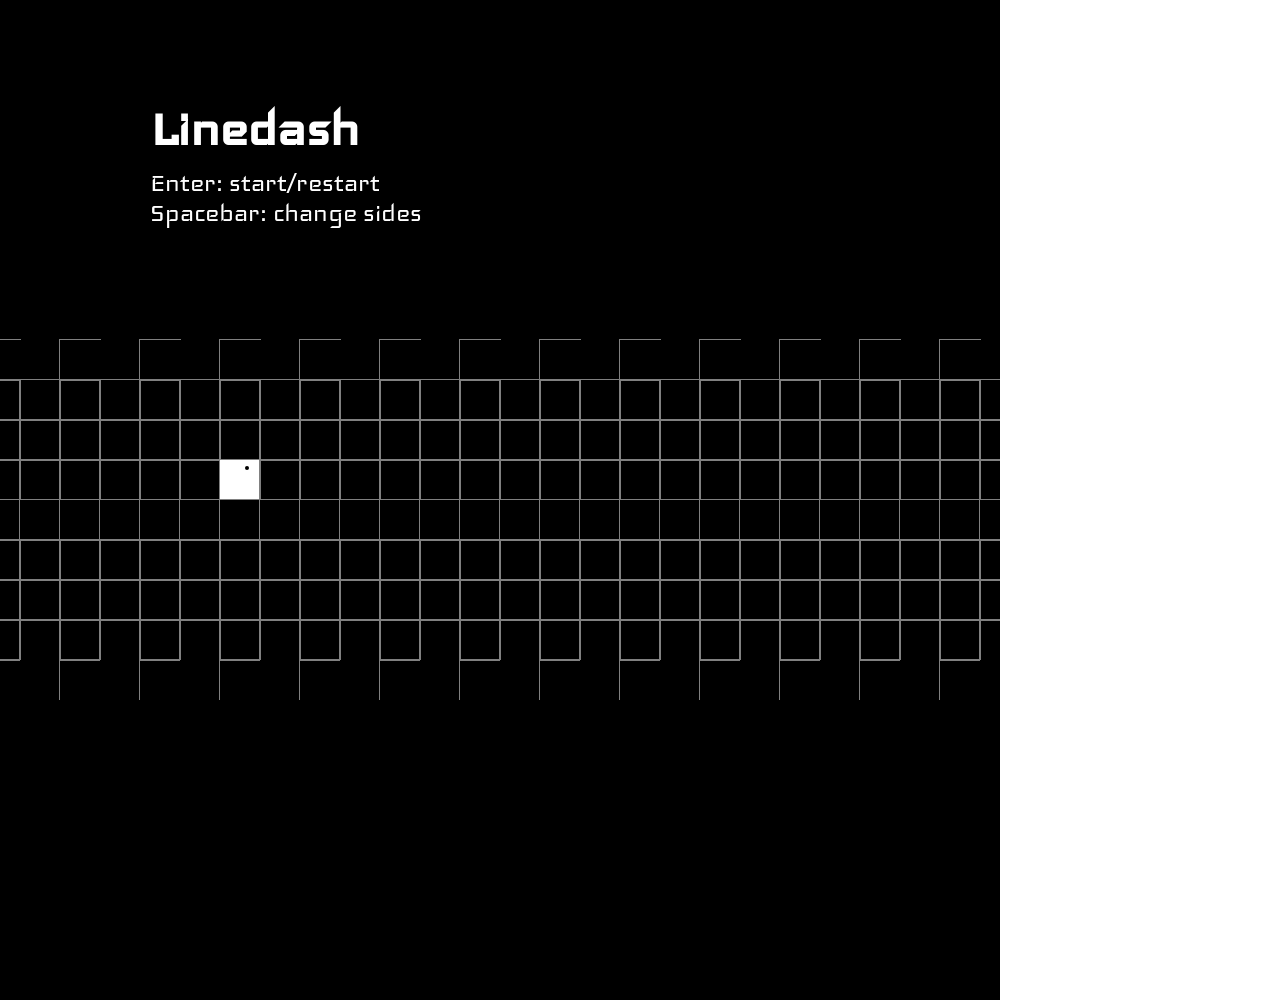
<file: index.html>
<html>
  <head>
    <title>Linedash</title>
    <meta charset="UTF-8">
    <link rel="stylesheet" type="text/css" href="./css/linedash.css">
    <script type="text/javascript" src="./js/jquery-2.1.1.js"></script>
    <script type="text/javascript" src="./js/bundle.js"></script> 
  </head>
  <body>
    <figure class="linedash"></figure>
  </body>
</html>
</file>
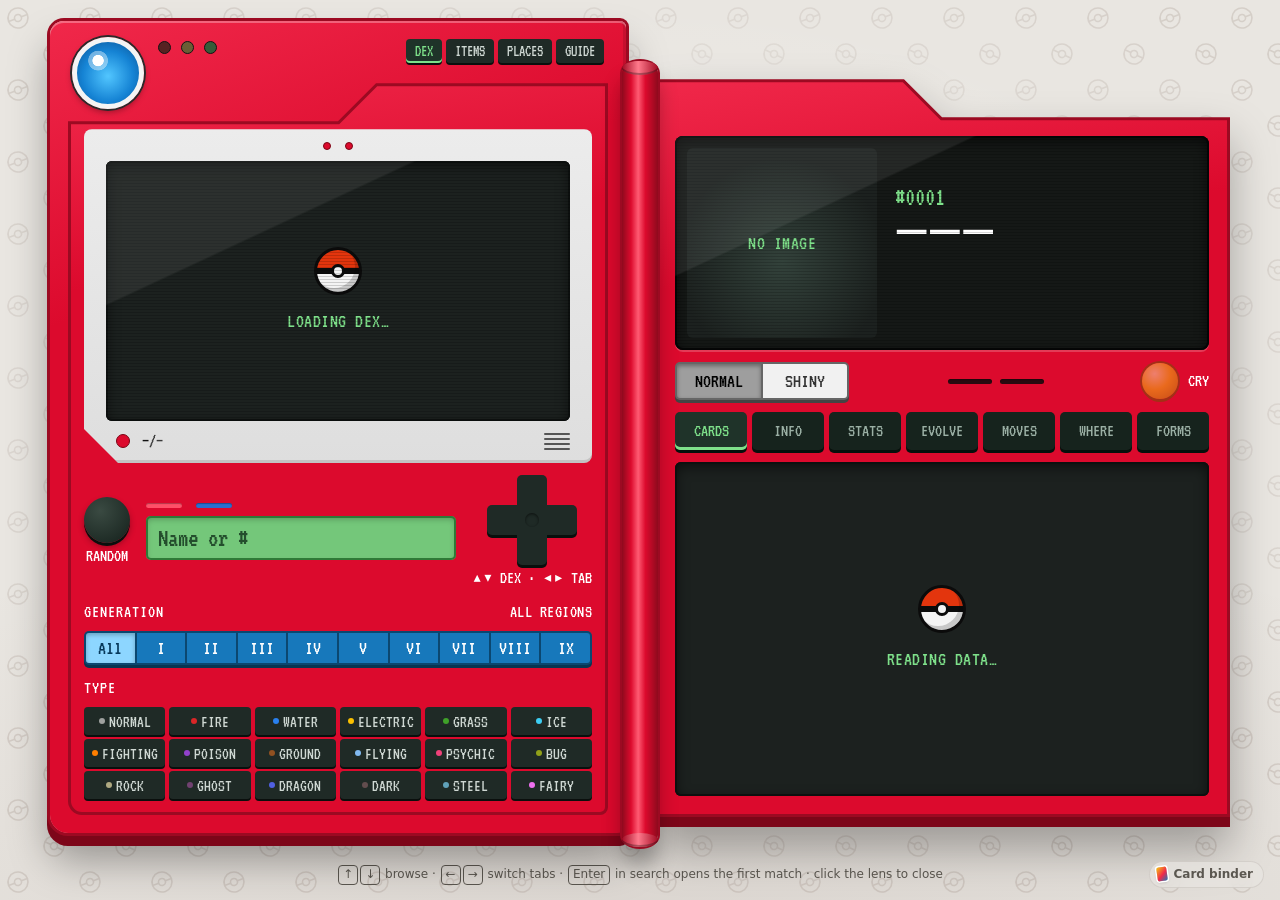
<file: pokedex/index.html>
<!doctype html>
<html lang="en">
  <head>
    <meta charset="UTF-8" />
    <link rel="icon" type="image/svg+xml" href="/pokedex/favicon.svg" />
    <meta name="viewport" content="width=device-width, initial-scale=1.0" />
    <meta name="theme-color" content="#dc0a2d" />
    <!-- Open connections early to the hosts every page uses. -->
    <link rel="preconnect" href="https://pokeapi.co" crossorigin />
    <link rel="preconnect" href="https://beta.pokeapi.co" crossorigin />
    <link rel="preconnect" href="https://raw.githubusercontent.com" />
    <link rel="preconnect" href="https://wsrv.nl" />
    <title>Pokédex</title>
    <script type="module" crossorigin src="/pokedex/assets/index-Bv6H5iHW.js"></script>
    <link rel="modulepreload" crossorigin href="/pokedex/assets/Pokeball-CYB0Zq5K.js">
    <link rel="stylesheet" crossorigin href="/pokedex/assets/index-DB6wksiJ.css">
  <link rel="manifest" href="/pokedex/manifest.webmanifest"><script id="vite-plugin-pwa:register-sw" src="/pokedex/registerSW.js"></script></head>
  <body>
    <div id="root"></div>
  </body>
</html>
</file>
<file: css/linedash.css>
@import url("https://fonts.googleapis.com/css?family=Iceland");

html, body, figure, figcaption, ul, li {
  margin: 0;
  padding: 0;
  border: 0;
  font: inherit;
  text-align: inherit;
}

h1 {
  margin-top: 0px;
  margin-bottom: 10px;
}

div {
  color: white;
  font-size: 30px;
  position: absolute;
  top: 100px;
  left: 150px;
  z-index: 100;
}

span {
  overflow: visible;
  z-index: 200;
}

ul {
  width: 2000;
  height: 2000px;
  background: transparent;
  margin-left: -500px;
  margin-top: -500px;
}

li {
  float: left;
  width: 40px;
  height: 40px;
  margin: 0px auto;
  background: transparent;
  position: relative;
  outline: 1px solid grey;
}

li.line {
  background: black;
}

li.obstacle {
  background: black;
}

li.dasher {
  background: white;
}

li.wall {
  background: black;
  outline: none;
}

.counter {
  color: white;
  position: absolute;
  top: 9px;
  font-size: 20px;
  overflow: visible;
}

.linedash {
  font-family: "Iceland";
  height: 1000px;
  width: 1000px;
  background: black;
  animation: fading 10s infinite;
  -webkit-animation: fading 10s infinite;
  overflow: hidden
}

@keyframes fading {
  0%   { background: dodgerblue; }
  20%  { background: darkmagenta; }
  40%  { background: deeppink; }
  60%  { background: crimson; }
  80%  { background: mediumvioletred; }
  100% { background: dodgerblue; }
}

@-webkit-keyframes fading {
  0%   { background: dodgerblue; }
  20%  { background: darkmagenta; }
  40%  { background: deeppink; }
  60%  { background: crimson; }
  80%  { background: mediumvioletred; }
  100% { background: dodgerblue; }
}

@keyframes opacityfading {
  0%   { opacity: 0; }
  20%  { opacity: 1; }
  40%  { opacity: 0; }
  60%  { opacity: 1; }
  80%  { opacity: 0; }
  100% { opacity: 1; }
}

@-webkit-keyframes opacityfading {
  0%   { opacity: 0; }
  20%  { opacity: 1; }
  40%  { opacity: 0; }
  60%  { opacity: 1; }
  80%  { opacity: 0; }
  100% { opacity: 1; }
}

ul.rotate {
  -moz-animation: 15s rotateRight infinite linear;
  -webkit-animation: 15s rotateRight infinite linear;
}

@-moz-keyframes rotateRight {
  0% { -moz-transform: rotate(0deg); }
  100% { -moz-transform: rotate(360deg); }
}

@-webkit-keyframes rotateRight {
  0% { -webkit-transform: rotate(0deg); }
  10% { -webkit-transform: rotate(-30deg); }
  20% { -webkit-transform: rotate(30deg); }
  30% { -webkit-transform: rotate(-30deg); }
  40% { -webkit-transform: rotate(-120deg); }
  50% { -webkit-transform: rotate(-30deg); }
  60% { -webkit-transform: rotate(50deg); }
  70% { -webkit-transform: rotate(120deg); }
  80% { -webkit-transform: rotate(200deg); }
  90% { -webkit-transform: rotate(280deg); }
  100% { -webkit-transform: rotate(360deg); }
}

ul.pause {
  -webkit-animation-play-state:paused;
  animation-play-state:paused;
}
</file>
<file: pokedex/assets/index-DB6wksiJ.css>
@font-face{font-family:VT323;font-style:normal;font-display:swap;font-weight:400;src:url(/pokedex/assets/vt323-vietnamese-400-normal-D0VnvwZ9.woff2)format("woff2"),url(/pokedex/assets/vt323-vietnamese-400-normal-D_5Q7Vcv.woff)format("woff");unicode-range:U+102-103,U+110-111,U+128-129,U+168-169,U+1A0-1A1,U+1AF-1B0,U+300-301,U+303-304,U+308-309,U+323,U+329,U+1EA0-1EF9,U+20AB}@font-face{font-family:VT323;font-style:normal;font-display:swap;font-weight:400;src:url(/pokedex/assets/vt323-latin-ext-400-normal-iUdYUaX4.woff2)format("woff2"),url(/pokedex/assets/vt323-latin-ext-400-normal-DqOq58ri.woff)format("woff");unicode-range:U+100-2BA,U+2BD-2C5,U+2C7-2CC,U+2CE-2D7,U+2DD-2FF,U+304,U+308,U+329,U+1D00-1DBF,U+1E00-1E9F,U+1EF2-1EFF,U+2020,U+20A0-20AB,U+20AD-20C0,U+2113,U+2C60-2C7F,U+A720-A7FF}@font-face{font-family:VT323;font-style:normal;font-display:swap;font-weight:400;src:url(/pokedex/assets/vt323-latin-400-normal-wDgJuOC9.woff2)format("woff2"),url(/pokedex/assets/vt323-latin-400-normal-Dqn9ZSPj.woff)format("woff");unicode-range:U+??,U+131,U+152-153,U+2BB-2BC,U+2C6,U+2DA,U+2DC,U+304,U+308,U+329,U+2000-206F,U+20AC,U+2122,U+2191,U+2193,U+2212,U+2215,U+FEFF,U+FFFD}:root{--page:#e9e6e1;--page-ink:#5b5750;--page-glow:#ffffff59;--page-pattern:#6e584c29;--page-vignette:#5032281a;--panel:#fbfaf8;--panel-line:#3c281e1a;--panel-ink:#2b2825;--logo-well:#f1eee9;--shell:#dc0a2d;--shell-hi:#f0284a;--shell-edge:#9c0a22;--shell-depth:#7d0619;--on-shell:#fff;--bezel:#dedede;--screen:#1c211f;--screen-raised:#262d2a;--screen-line:#333b37;--screen-ink:#e9f1ec;--screen-muted:#93a39a;--screen-accent:#7ee08a;--lcd:#74c77a;--lcd-ink:#10301a;--blue-key:#1778bb;--blue-key-hover:#1570ae;--blue-key-hi:#8dd6ff;--blue-key-line:#0b4770;--yellow:#f6c90e;--key-dark:#1f2a26;--px-s:18px;--px-m:20px;--px-l:26px;--pixel:"VT323", ui-monospace, monospace;--sans:-apple-system, BlinkMacSystemFont, "Segoe UI", system-ui, sans-serif;--lightningcss-light:initial;--lightningcss-dark: ;color-scheme:light}@media (prefers-color-scheme:dark){:root{--page:#121110;--page-ink:#8d8880;--page-glow:#ffffff0f;--page-pattern:#ffffff0d;--page-vignette:#00000073;--panel:#1d1c1b;--panel-line:#ffffff14;--panel-ink:#ece8e2;--logo-well:#e9e6e1}}*{box-sizing:border-box;margin:0;padding:0}body{font-family:var(--sans);background:radial-gradient(ellipse 70% 60% at 50% 42%, var(--page-glow), transparent 70%), radial-gradient(ellipse 120% 80% at 50% 110%, var(--page-vignette), transparent 70%), var(--page);color:var(--page-ink);-webkit-font-smoothing:antialiased;background-attachment:fixed;font-size:14px;line-height:1.45}button{font:inherit;color:inherit;cursor:pointer;background:0 0;border:0}button:disabled{cursor:not-allowed;opacity:.5}:focus-visible{outline:3px solid var(--yellow);outline-offset:2px}a{color:inherit}.sr-only{clip:rect(0 0 0 0);white-space:nowrap;border:0;width:1px;height:1px;margin:-1px;padding:0;position:absolute;overflow:hidden}.lcd-text{font-family:var(--pixel);font-size:var(--px-m);letter-spacing:.5px;color:var(--screen-accent);text-transform:uppercase}.muted{color:var(--screen-muted)}.stage{flex-direction:column;justify-content:center;align-items:center;gap:32px;min-height:100dvh;padding:20px 24px 14px;display:flex}.device{--fold-top:58px;--fold-bottom:16px;align-items:flex-start;width:100%;max-width:1180px;height:clamp(640px,100dvh - 88px,920px);display:flex}.half{flex-direction:column;height:100%;display:flex;position:relative}.half-left{background:linear-gradient(160deg, var(--shell-hi), var(--shell) 30%);width:calc(50% - 14px);box-shadow:0 0 0 3px var(--shell-edge), inset 0 2px 0 #ffffff4d, inset -3px 0 0 #0000001f, 0 10px 0 3px var(--shell-depth),  0 26px 40px #00000059;border-radius:14px 6px 6px 18px;flex-shrink:0;padding:14px 18px 18px}.half-wrap{height:100%;filter:drop-shadow(0 10px 0 var(--shell-depth)) drop-shadow(0 22px 22px #0000004d)}.device{perspective:2600px;transition:transform .9s cubic-bezier(.65,0,.35,1)}.device.is-closed{transform:translate(calc(25% - 8px))}.fold{min-width:0;height:calc(100% - var(--fold-top) - var(--fold-bottom));margin-top:var(--fold-top);transform-origin:-14px;flex:1;transition:transform .9s cubic-bezier(.65,0,.35,1);position:relative}.device.is-closed .fold{transform:rotateY(-180deg)}.device.is-3d .fold{transform-style:preserve-3d}.device:not(.is-3d) .lid{display:none}.half-wrap,.lid{backface-visibility:hidden}.lid{--shape:polygon(0 38px, 50% 38px, calc(50% + 38px) 0, 100% 0, 100% 100%, 0 100%);--shape-inner:polygon(0 38px, calc(50% + 1.24px) 38px, calc(50% + 39.24px) 0, 100% 0, 100% 100%, 0 100%);filter:drop-shadow(0 10px 0 var(--shell-depth)) drop-shadow(0 18px 18px #0000004d);position:absolute;inset:0;transform:rotateY(180deg)}@supports (clip-path:shape(from 0 0, line to 1px 1px)){.lid{--shape:shape(from 0 52px, arc to 14px 38px of 14px cw, hline to 50%, line to calc(50% + 38px) 0, hline to calc(100% - 6px), arc to 100% 6px of 6px cw, vline to calc(100% - 6px), arc to calc(100% - 6px) 100% of 6px cw, hline to 18px, arc to 0 calc(100% - 18px) of 18px cw, close);--shape-inner:shape(from 0 49px, arc to 11px 38px of 11px cw, hline to calc(50% + 1.24px), line to calc(50% + 39.24px) 0, hline to calc(100% - 3px), arc to 100% 3px of 3px cw, vline to calc(100% - 3px), arc to calc(100% - 3px) 100% of 3px cw, hline to 15px, arc to 0 calc(100% - 15px) of 15px cw, close)}}.lid-shell{background:var(--shell-edge);height:100%;clip-path:var(--shape);padding:3px;display:block}.lid-face{background:linear-gradient(200deg, var(--shell-hi), var(--shell) 30%, #c8082a);height:100%;clip-path:var(--shape-inner);flex-direction:column;justify-content:center;align-items:center;display:flex;position:relative}.lid-emblem{border:7px solid var(--shell-edge);border-radius:50%;width:132px;height:132px;position:relative;box-shadow:0 2px #ffffff4d,inset 0 3px #0003}.lid-emblem:before{content:"";background:var(--shell-edge);height:7px;position:absolute;top:50%;left:0;right:0;translate:0 -50%}.lid-emblem:after{content:"";border:7px solid var(--shell-edge);background:var(--shell);border-radius:50%;width:40px;height:40px;margin:auto;position:absolute;inset:0;box-shadow:0 2px #ffffff4d}.lid-latch{background:linear-gradient(90deg, #b08d00, var(--yellow) 40%, #fff3b0 60%, var(--yellow));border-radius:6px;width:12px;height:56px;position:absolute;top:50%;left:10px;translate:0 -50%;box-shadow:0 0 0 2px #6b5600,0 3px #6b5600}.lid:hover .lid-latch{box-shadow:0 0 0 2px #6b5600,0 3px #6b5600,0 0 14px 3px #f6c90eb3}button.hinge,button.lens{cursor:pointer}button.lens:hover{filter:brightness(1.12)}button.lens:active{transform:translateY(1px)}.device.is-closed .fold{pointer-events:none}.device.is-closed .lid{pointer-events:auto;cursor:pointer}.half-right{--shape:polygon(0 0, calc(50% - 38px) 0, 50% 38px, 100% 38px, 100% 100%, 0 100%);background:var(--shell-edge);clip-path:var(--shape);padding:3px}.hinge{width:36px;margin:calc(var(--fold-top) - 18px) -4px -14px;z-index:1;background:linear-gradient(90deg, #8e0a1d, var(--shell) 25%, #ff5a72 45%, var(--shell) 65%, #8e0a1d);box-shadow:0 0 0 2px var(--shell-edge), 0 18px 20px #0000004d;border-radius:18px/12px;flex-shrink:0;align-self:stretch;position:relative}.hinge:before,.hinge:after{content:"";background:linear-gradient(90deg,#a30b24,#ff7a8c 45%,#a30b24);border-radius:50%;height:14px;position:absolute;left:0;right:0;box-shadow:inset 0 -2px #0000004d}.hinge:before{top:0}.hinge:after{bottom:0}.panel{isolation:isolate;flex-direction:column;flex:1;min-height:0;display:flex;position:relative}.panel:before{content:"";z-index:-1;background:linear-gradient(170deg, var(--shell-hi), var(--shell) 25%);clip-path:var(--shape-inner);position:absolute;inset:3px}.panel-left{--shape:polygon(0 38px, 50% 38px, calc(50% + 38px) 0, 100% 0, 100% 100%, 0 100%);--shape-inner:polygon(0 38px, calc(50% + 1.24px) 38px, calc(50% + 39.24px) 0, 100% 0, 100% 100%, 0 100%);background:var(--shell-edge);clip-path:var(--shape);border-radius:0 0 8px 14px;gap:12px;margin-top:-36px;padding:46px 16px 16px}.panel-left:before{border-radius:0 0 5px 11px}.panel-right{--shape-inner:polygon(0 0, calc(50% - 39.24px) 0, calc(50% - 1.24px) 38px, 100% 38px, 100% 100%, 0 100%);gap:12px;height:100%;padding:54px 18px 18px}.panel-right:before{inset:0}@supports (clip-path:shape(from 0 0, line to 1px 1px)){.half-right{--shape:shape(from 0 6px, arc to 6px 0 of 6px cw, hline to calc(50% - 38px), line to 50% 38px, hline to calc(100% - 14px), arc to 100% 52px of 14px cw, vline to calc(100% - 18px), arc to calc(100% - 18px) 100% of 18px cw, hline to 6px, arc to 0 calc(100% - 6px) of 6px cw, close)}.panel-right{--shape-inner:shape(from 0 3px, arc to 3px 0 of 3px cw, hline to calc(50% - 39.24px), line to calc(50% - 1.24px) 38px, hline to calc(100% - 11px), arc to 100% 49px of 11px cw, vline to calc(100% - 15px), arc to calc(100% - 15px) 100% of 15px cw, hline to 3px, arc to 0 calc(100% - 3px) of 3px cw, close)}}.cap{z-index:1;align-items:flex-start;gap:14px;height:84px;padding:2px 4px;display:flex;position:relative}.lens{background:radial-gradient(circle at 34% 30%,#fff 0 9%,#fff6 10% 16%,#0000 17%),radial-gradient(circle at 50% 55%,#52c6ff,#1583d4 55%,#0b4f8f);border:5px solid #f4f4f4;border-radius:50%;flex-shrink:0;width:72px;height:72px;box-shadow:0 0 0 2px #2a2a2a,0 3px 6px #00000059}.lens.is-busy{animation:1s ease-in-out .25s infinite lens-pulse}@keyframes lens-pulse{50%{filter:brightness(1.2);box-shadow:0 0 0 2px #2a2a2a,0 0 18px 6px #52c6ffbf}}.leds{gap:10px;padding-top:4px;display:flex}.led{filter:brightness(.45)saturate(.6);background:currentColor;border:1.5px solid #2a2a2a;border-radius:50%;width:13px;height:13px}.led-red{color:#ff3b3b}.led-yellow{color:#ffd23b}.led-green{color:#4ade5b}.led.is-on{filter:none;box-shadow:0 0 7px,inset 0 2px 1px #ffffff8c}.led.is-blinking{animation:.5s steps(2,end) .25s infinite blink}@keyframes blink{50%{filter:none;box-shadow:0 0 7px,inset 0 2px 1px #ffffff8c}}.bezel{background:linear-gradient(180deg, #ececec, var(--bezel));clip-path:polygon(0 0,100% 0,100% 100%,34px 100%,0 calc(100% - 34px));border-radius:8px;flex-direction:column;flex:1;min-height:0;padding:10px 22px 8px;display:flex;box-shadow:inset 0 -3px #0000001f}.bezel-dots{flex-shrink:0;justify-content:center;align-items:center;gap:14px;height:14px;margin-bottom:8px;display:flex}.bezel-dots span,.bezel-led{background:var(--shell);border:1px solid #7a0414;border-radius:50%;flex-shrink:0;width:8px;height:8px}.bezel-footer{flex-shrink:0;align-items:center;gap:12px;height:28px;margin-top:6px;padding-left:10px;display:flex}.bezel-led{width:14px;height:14px}.readout{min-width:0;font-family:var(--pixel);font-size:var(--px-s);color:#3a3a3a;text-transform:uppercase;white-space:nowrap;text-overflow:ellipsis;flex:1;overflow:hidden}.readout strong{color:#111;font-weight:400}.readout-clear{font-family:var(--pixel);font-size:var(--px-s);text-transform:uppercase;color:#fff;background:#444;border-radius:4px;height:24px;padding:0 10px;box-shadow:0 2px #222}.readout-clear:active{box-shadow:none;transform:translateY(2px)}.speaker{flex-direction:column;gap:3px;display:flex}.speaker i{background:#555;border-radius:1px;width:26px;height:2px;display:block}.screen{background:var(--screen);min-height:0;color:var(--screen-ink);border-radius:6px;position:relative;overflow:hidden;box-shadow:inset 0 0 0 2px #0d100f,inset 0 4px 14px #0009}.glass{position:relative}.glass:after{content:"";z-index:2;pointer-events:none;border-radius:inherit;background:linear-gradient(155deg,#ffffff12 0 30%,#0000 30.5%),repeating-linear-gradient(0deg,#00000029 0 1px,#0000 1px 3px);position:absolute;inset:0}.screen-list{flex-direction:column;flex:1;min-height:120px;display:flex}.screen-message{text-align:center;flex-direction:column;flex:1;justify-content:center;align-items:center;gap:14px;height:100%;padding:24px;display:flex}.dex-list{scrollbar-width:thin;scrollbar-color:var(--screen-line) transparent;flex:1;padding:6px;scroll-padding-block:6px;overflow-y:auto}.dex-list:focus-visible{outline:none}.dex-list:focus-visible .dex-row.is-selected{outline:2px solid var(--yellow);outline-offset:-2px}.dex-row{height:38px;color:var(--screen-ink);cursor:pointer;-webkit-user-select:none;user-select:none;border-radius:5px;grid-template-columns:48px 56px 1fr auto;align-items:center;gap:8px;padding:0 10px 0 0;display:grid}.dex-row:hover{background:var(--screen-raised)}.dex-row.is-selected{box-shadow:inset 3px 0 0 var(--screen-accent);background:#2f3d36}.dex-row img{width:48px;height:48px;image-rendering:pixelated;margin:-5px 0}.dex-row-num{font-family:var(--pixel);font-size:var(--px-s);color:var(--screen-muted)}.dex-row.is-selected .dex-row-num{color:var(--screen-accent)}.dex-row-name{white-space:nowrap;text-overflow:ellipsis;font-weight:600;overflow:hidden}.dex-row-types{gap:4px;display:flex}.type-pip{border-radius:50%;width:10px;height:10px;box-shadow:0 0 0 1.5px #ffffff8c}.controls{flex-shrink:0;align-items:center;gap:16px;display:flex}.labeled{flex-direction:column;flex-shrink:0;align-items:center;gap:4px;display:flex}.labeled-row{flex-direction:row;gap:10px}.printed{font-family:var(--pixel);font-size:var(--px-s);color:var(--on-shell);text-transform:uppercase;white-space:nowrap;line-height:1}.round-btn{background:radial-gradient(circle at 35% 30%,#3a4a42,#14201b);border-radius:50%;width:46px;height:46px;box-shadow:0 3px #0a0f0d,0 4px 6px #0000004d}.round-btn:active{transform:translateY(2px);box-shadow:0 1px #0a0f0d}.controls-mid{flex-direction:column;flex:1;gap:8px;min-width:0;display:flex}.slits{gap:14px;display:flex}.slits span{border-radius:3px;width:36px;height:5px;box-shadow:inset 0 1px 1px #0000004d}.slit-red{background:#ff5068}.slit-blue{background:#2a6fcf}.slits-dark{gap:8px}.slits-dark span{background:#2a0a10;width:44px}.lcd-search{position:relative}.lcd-input{width:100%;height:44px;font-family:var(--pixel);font-size:var(--px-l);color:var(--lcd-ink);background:var(--lcd);border:0;border-radius:5px;padding:0 40px 0 12px;box-shadow:inset 0 0 0 2px #2f7a37,inset 0 3px 6px #00000040}.lcd-input::placeholder{color:#10301acc}.lcd-input:focus{box-shadow:inset 0 0 0 2px #2f7a37, inset 0 3px 6px #00000040, 0 0 0 3px var(--yellow);outline:none}.lcd-clear{width:32px;height:32px;font-family:var(--pixel);font-size:var(--px-l);color:var(--lcd-ink);border-radius:4px;line-height:1;position:absolute;top:50%;right:6px;translate:0 -50%}.lcd-clear:hover{background:#10301a1f}.dpad{filter:drop-shadow(0 3px #0a0f0d);grid-template:repeat(3,30px)/repeat(3,30px);display:grid}.dpad button,.dpad-center{background:var(--key-dark);position:relative}.dpad button:hover{background:#2d3b36}.dpad button:active{transform:translateY(1px)}.dpad button:focus-visible{z-index:1}.dpad button:after{content:"";border:6px solid #0000;width:0;height:0;margin:auto;position:absolute;inset:0}.dpad-up{border-radius:5px 5px 0 0;grid-area:1/2}.dpad-left{border-radius:5px 0 0 5px;grid-area:2/1}.dpad-center{grid-area:2/2}.dpad-right{border-radius:0 5px 5px 0;grid-area:2/3}.dpad-down{border-radius:0 0 5px 5px;grid-area:3/2}.dpad-up:after{border-top-width:0;border-bottom-color:#93a39a}.dpad-down:after{border-top-color:#93a39a;border-bottom-width:0}.dpad-left:after{border-left-width:0;border-right-color:#93a39a}.dpad-right:after{border-left-color:#93a39a;border-right-width:0}.dpad-center:after{content:"";border-radius:50%;position:absolute;inset:8px;box-shadow:inset 0 1px 3px #0009}.filter-block{flex-direction:column;flex-shrink:0;gap:6px;display:flex;container-type:inline-size}.filter-label-gap{margin-top:4px}.filter-label{font-family:var(--pixel);font-size:var(--px-s);color:var(--on-shell);text-transform:uppercase;letter-spacing:1px;justify-content:space-between;align-items:baseline;gap:12px;display:flex}.filter-hint{letter-spacing:.5px}.link-btn{color:inherit;text-decoration:underline}.blue-keys{background:var(--blue-key-line);border-radius:5px;grid-template-columns:repeat(10,1fr);gap:2px;padding:2px;display:grid;box-shadow:0 3px #083552}.blue-keys button{background:var(--blue-key);color:#fff;height:30px;font-family:var(--pixel);font-size:var(--px-m);position:relative}.blue-keys button:first-child{border-radius:3px 0 0 3px}.blue-keys button:last-child{border-radius:0 3px 3px 0}.blue-keys button:hover{background:var(--blue-key-hover)}.blue-keys button.is-active{background:var(--blue-key-hi);color:#06385a;box-shadow:inset 0 2px 4px #00000040}.blue-keys button:focus-visible,.white-keys button:focus-visible{z-index:1;outline-offset:-3px;outline:3px solid #0b0b0b}.type-keys{grid-template-columns:repeat(6,1fr);gap:4px;display:grid}.type-keys button{background:var(--key-dark);color:#cfd8d3;height:28px;font-family:var(--pixel);text-transform:uppercase;white-space:nowrap;border-radius:4px;justify-content:center;align-items:center;gap:4px;padding:0 4px;font-size:17px;line-height:1;display:flex;box-shadow:0 2px #0a0f0d}.type-keys button:before{content:"";background:var(--type);border-radius:50%;flex-shrink:0;width:6px;height:6px}.type-keys button:hover{background:#2d3b36}.type-keys button.is-active{color:#fff;box-shadow:0 2px 0 #0a0f0d, inset 0 0 0 2px var(--type);background:#0e1512}.type-keys button.is-active:before{box-shadow:0 0 6px var(--type)}.tk-abbr{display:none}@container (width<=430px){.tk-full{display:none}.tk-abbr{display:inline}}.key-dark{background:var(--screen-raised);color:var(--screen-ink);box-shadow:inset 0 0 0 1px var(--screen-line);font-family:var(--pixel);font-size:var(--px-s);text-transform:uppercase;border-radius:5px;padding:8px 16px}.key-dark:hover{box-shadow:inset 0 0 0 1px var(--screen-accent)}.display{color:var(--screen-ink);background:#151816;border-radius:8px;flex-shrink:0;grid-template-columns:190px 1fr;align-items:center;gap:18px;padding:12px;display:grid;box-shadow:inset 0 0 0 2px #050606,inset 0 4px 14px #000000b3,0 2px #fff3}.display-art{aspect-ratio:1;background:radial-gradient(circle at 50% 60%,#33423b,#1c211f 70%);border-radius:6px;place-items:center;display:grid;position:relative;overflow:hidden}.artwork{place-items:center;width:100%;height:100%;display:grid;position:relative}.artwork>*{grid-area:1/1}.artwork img{object-fit:contain;filter:drop-shadow(0 6px 8px #00000073);opacity:0;width:92%;height:92%;transition:opacity .2s}.artwork img.is-ready,.artwork img.art-prev{opacity:1}.display-art[data-kind=pixel] img{width:80%;height:80%;image-rendering:pixelated}.sprite-stepper{z-index:1;height:28px;font-family:var(--pixel);color:var(--screen-ink);text-transform:uppercase;background:linear-gradient(#0a0e0c8c,#0a0e0cd9);grid-template-columns:28px 1fr 28px;align-items:center;font-size:15px;line-height:1;display:grid;position:absolute;bottom:0;left:0;right:0}.sprite-label{white-space:nowrap;text-overflow:ellipsis;text-align:center;overflow:hidden}.sprite-label-short{display:none}.display-art{container-type:inline-size}@container (width<=170px){.sprite-label-full{display:none}.sprite-label-short{display:inline}.sprite-stepper{grid-template-columns:22px 1fr 22px}}.nowrap{white-space:nowrap}.sprite-stepper button{height:100%;color:var(--screen-accent);place-items:center;display:grid}.chevron{flex-shrink:0;display:block}.sprite-stepper button:hover{color:#fff}.display-info{flex-direction:column;justify-content:center;gap:2px;min-width:0;min-height:150px;transition:opacity .15s .15s;display:flex}.display-info.is-stale{opacity:.55}.display-num{font-family:var(--pixel);font-size:var(--px-l);color:var(--screen-accent);line-height:1}.display-name{color:#fff;overflow-wrap:anywhere;font-size:clamp(24px,2.6vw,34px);font-weight:700;line-height:1.1}.display-genus{color:var(--screen-muted);margin-bottom:8px}.badges,.chips{flex-wrap:wrap;gap:6px;min-height:22px;display:flex}.type-badge{letter-spacing:.5px;text-transform:uppercase;border-radius:999px;align-items:center;gap:4px;padding:3px 12px;font-size:12px;font-weight:700;display:inline-flex}.type-badge b{font-weight:800}.tag{border:1px solid var(--yellow);color:var(--yellow);border-radius:999px;padding:2px 10px;font-size:12px;font-weight:600}.hinge-chevron{display:none}.controls-right{justify-content:space-between}.white-keys{background:#666;border-radius:5px;gap:2px;padding:2px;display:flex;box-shadow:0 3px #444}.white-keys button{color:#333;min-width:84px;height:34px;font-family:var(--pixel);font-size:var(--px-m);text-transform:uppercase;background:#f1f1f1;position:relative}.white-keys button:first-child{border-radius:3px 0 0 3px}.white-keys button:last-child{border-radius:0 3px 3px 0}.white-keys button.is-active{color:#000;background:#9e9e9e;box-shadow:inset 0 2px 4px #00000059}.yellow-btn{background:radial-gradient(circle at 35% 30%, #fff3b0, var(--yellow) 45%, #b08d00);border-radius:50%;width:36px;height:36px;box-shadow:0 0 0 2px #6b5600,0 3px #6b5600}.yellow-btn:active{transform:translateY(2px);box-shadow:0 0 0 2px #6b5600}.yellow-btn.is-playing{animation:.6s ease-in-out infinite alternate cry-glow}@keyframes cry-glow{to{box-shadow:0 0 0 2px #6b5600,0 0 16px 4px #f6c90ecc}}.tab-keys{flex-shrink:0;grid-template-columns:repeat(6,1fr);gap:6px;display:grid}.tab-keys button{color:#9bb0a5;height:38px;font-family:var(--pixel);font-size:var(--px-m);text-transform:uppercase;background:#16231d;border-radius:5px;box-shadow:0 3px #07100c}.tab-keys button:hover{color:#fff}.tab-keys button.is-active{color:var(--screen-accent);box-shadow:0 3px 0 #07100c, inset 0 -3px 0 var(--screen-accent);background:#1f3329}.screen-detail{flex-direction:column;flex:1;display:flex}.screen-detail>*{transition:opacity .15s .15s}.screen-detail.is-stale>*{opacity:.55}.detail-scroll{overscroll-behavior:contain;border-radius:inherit;scrollbar-width:thin;scrollbar-color:#5b6b64 transparent;flex-direction:column;flex:1;min-height:0;display:flex;overflow-y:auto}.detail-content{flex-direction:column;flex:1;display:flex}.detail-scroll:focus-visible{outline:3px solid var(--yellow);outline-offset:-3px}.scroll-cue{z-index:1;height:34px;color:var(--screen-accent);opacity:0;pointer-events:none;justify-content:center;transition:opacity .2s;display:flex;position:absolute;left:0;right:12px}.scroll-cue.is-visible{opacity:1;pointer-events:auto}.screen-detail.is-stale>.scroll-cue.is-visible{opacity:.55}.scroll-cue-up{background:linear-gradient(to bottom, var(--screen) 35%, transparent);border-radius:6px 0 0;align-items:flex-start;padding-top:7px;top:0}.scroll-cue-down{background:linear-gradient(to top, var(--screen) 35%, transparent);border-radius:0 0 0 6px;align-items:flex-end;padding-bottom:7px;bottom:0}.scroll-cue:hover{color:#fff}.tab-body{padding:18px 20px;container-type:inline-size}.tab-loader{justify-content:center;padding:32px 0;display:flex}.tab-toolbar{align-items:center;gap:10px;margin-bottom:14px;display:flex}.tab-toolbar .muted{white-space:nowrap;font-size:13px}.game-select{min-width:0;max-width:100%;height:32px;font:inherit;color:var(--screen-ink);background:linear-gradient(45deg, transparent 50%, var(--screen-accent) 50%) right 14px center / 5px 5px no-repeat, linear-gradient(-45deg, transparent 50%, var(--screen-accent) 50%) right 9px center / 5px 5px no-repeat, var(--screen-raised);box-shadow:inset 0 0 0 1px var(--screen-line);appearance:none;cursor:pointer;border:0;border-radius:5px;flex:0 auto;padding:0 28px 0 10px;font-weight:600}.game-select:hover{box-shadow:inset 0 0 0 1px var(--screen-accent)}.section-title{font-family:var(--pixel);font-size:var(--px-m);color:var(--screen-accent);text-transform:uppercase;align-items:baseline;gap:8px;margin:16px 0 6px;font-weight:400;display:flex}.section-title span{font-size:var(--px-s);color:var(--screen-muted)}.type-badge.is-small{letter-spacing:.3px;justify-content:center;padding:1px 7px;font-size:10px}.move-head,.move-row{grid-template-columns:44px minmax(0,1fr) 70px 40px 34px 42px 28px;align-items:center;gap:8px;display:grid}.move-head{font-family:var(--pixel);color:var(--screen-muted);text-transform:uppercase;border-bottom:1px solid var(--screen-line);padding:0 8px 4px;font-size:15px}.move-head span:nth-child(n+5),.move-num{text-align:right}.move-list{list-style:none}.move-row{text-align:left;width:100%;min-height:34px;color:var(--screen-ink);border-radius:5px;padding:4px 8px}.move-row:hover:not(:disabled){background:var(--screen-raised)}.move-row:disabled{cursor:default;opacity:1}.move-row[aria-expanded=true]{background:var(--screen-raised);border-radius:5px 5px 0 0}.move-tag{font-family:var(--pixel);font-size:var(--px-s);color:var(--screen-muted)}.move-name{text-overflow:ellipsis;white-space:nowrap;font-weight:600;overflow:hidden}.move-num{font-variant-numeric:tabular-nums;font-size:13px}.move-cat{font-family:var(--pixel);text-align:center;text-transform:uppercase;border-radius:3px;padding:1px 0;font-size:14px;line-height:1.1}.move-cat.is-physical{color:#fff;background:#c2410c}.move-cat.is-special{color:#fff;background:#3b5bdb}.move-cat.is-status{color:#fff;background:#4b5563}.move-effect{background:var(--screen-raised);color:#cfdad4;border-radius:0 0 5px 5px;margin-bottom:4px;padding:6px 8px 8px 60px;font-size:13px}@container (width<=440px){.move-head,.move-row{grid-template-columns:32px minmax(0,1fr) 58px 26px 22px;gap:5px;padding-left:6px;padding-right:6px}.move-name{font-size:14px}.move-tag{font-size:16px}.move-row .type-badge.is-small{letter-spacing:0;padding:1px 2px;font-size:9.5px}.move-head span:nth-child(4),.move-head span:nth-child(6),.move-cat,.move-num[title=Accuracy]{display:none}.move-effect{padding-left:48px}.move-name{white-space:normal;line-height:1.2}.game-select{flex:1}}.enc-list{flex-direction:column;list-style:none;display:flex}.enc-row{border-bottom:1px solid var(--screen-line);padding:8px 0}.enc-row:last-child{border-bottom:0}.enc-place strong{font-weight:600}.enc-meta{color:var(--screen-muted);flex-wrap:wrap;gap:4px 12px;margin-top:2px;font-size:13px;display:flex}.enc-chance{color:var(--screen-accent);font-weight:600}.enc-cond{box-shadow:inset 0 0 0 1px var(--screen-line);border-radius:3px;padding:0 6px;font-size:12px}.form-list{grid-template-columns:repeat(auto-fill,minmax(220px,1fr));gap:10px;list-style:none;display:grid}.form-card{box-shadow:inset 0 0 0 1px var(--screen-line);border-radius:6px;grid-template-columns:80px 1fr;align-items:center;gap:10px;padding:10px;display:grid}.form-card.is-base{box-shadow:inset 0 0 0 2px var(--screen-accent);background:#243029}.form-card img{object-fit:contain;filter:drop-shadow(0 4px 6px #0006);width:80px;height:80px}.form-info{flex-direction:column;gap:3px;min-width:0;display:flex}.form-info strong{font-weight:700;line-height:1.2}.form-kind{font-family:var(--pixel);color:var(--screen-muted);text-transform:uppercase;font-size:15px}.form-stats{font-size:13px}.form-stats b.is-up{color:var(--screen-accent)}.form-stats b.is-down{color:#f0a84b}.form-abilities{font-size:12px}.flavor{border-left:3px solid var(--screen-accent);margin-bottom:16px;padding-left:12px}.flavor p{color:#dfe8e3;font-size:15px;line-height:1.6}.flavor-footer{justify-content:space-between;align-items:center;gap:12px;margin-top:4px;display:flex}.flavor cite{color:var(--screen-muted);font-size:12px;font-style:normal}.entry-pager{font-family:var(--pixel);color:var(--screen-muted);flex-shrink:0;align-items:center;gap:2px;font-size:16px;display:flex}.entry-pager button{width:24px;height:24px;color:var(--screen-accent);border-radius:4px;place-items:center;display:grid}.entry-pager>span{line-height:24px}.entry-pager button:hover:not(:disabled){background:var(--screen-raised)}.entry-pager button:disabled{opacity:.3}.inline-error{color:#ffb4b4;margin-bottom:16px}.facts-label{color:var(--screen-muted);font-family:var(--pixel);font-size:var(--px-s);text-transform:uppercase;line-height:1.2}.matchups{border-bottom:1px solid var(--screen-line);flex-direction:column;gap:8px;margin-bottom:16px;padding-bottom:16px;display:flex}.matchup-row{grid-template-columns:110px 1fr;align-items:start;gap:16px;display:grid}.matchup-row .facts-label{padding-top:3px}.facts{grid-template-columns:110px 1fr;gap:8px 16px;display:grid}.facts dd{font-weight:500}.ability{margin-right:12px;display:inline-block}.ability small{color:var(--screen-muted);letter-spacing:.4px;text-transform:uppercase;margin-left:4px;font-size:11px}.stat{grid-template-columns:80px 40px 1fr;align-items:center;gap:12px;height:32px;display:grid}.stat-label{font-family:var(--pixel);font-size:var(--px-m);color:var(--screen-muted);text-transform:uppercase}.stat-value{text-align:right;font-variant-numeric:tabular-nums;font-weight:700}.stat-track{background:var(--screen-line);border-radius:5px;height:10px;overflow:hidden}.stat-fill{border-radius:5px;height:100%;transition:width .4s ease-out;animation:.5s ease-out both fill-in}@keyframes fill-in{0%{width:0}}.stat-fill[data-tier=low]{background:#f0a84b}.stat-fill[data-tier=mid]{background:#9fd65c}.stat-fill[data-tier=high]{background:#3fd6a0}.stat-total{border-top:1px solid var(--screen-line);height:42px;margin-top:8px;padding-top:8px}.stat-total .stat-value{color:var(--screen-accent)}.evo{flex-wrap:wrap;align-items:center;gap:8px;display:flex}.evo-stage{align-items:center;gap:8px;display:flex}.evo.is-linear,.evo.is-linear .evo-stage{align-items:stretch}.evo.is-linear .evo-arrow{align-self:center}.evo-arrow{color:var(--screen-muted);place-items:center;display:grid}.evo-col{grid-auto-rows:1fr;gap:6px;display:grid}.evo-stage:has(>.evo-col.is-wide){flex:1;min-width:0}.evo-col.is-wide{flex:1;grid-template-columns:repeat(auto-fill,minmax(80px,1fr));min-width:0}.evo-col.is-wide>.evo-mon{width:auto}.evo-mon{width:96px;color:var(--screen-ink);box-shadow:inset 0 0 0 1px var(--screen-line);border-radius:6px;flex-direction:column;justify-content:flex-start;align-items:center;padding:6px 4px;font-size:12px;font-weight:600;display:flex}.evo-open{width:100%;color:inherit;font:inherit;border-radius:4px;flex-direction:column;align-items:center;display:flex}.evo-open:hover{background:var(--screen-raised)}.evo-how.is-link{cursor:pointer;text-underline-offset:3px;-webkit-text-decoration:underline dotted #7ee08a80;text-decoration:underline dotted #7ee08a80}.evo-how.is-link:hover{color:#fff}.evo-mon.is-current{box-shadow:inset 0 0 0 2px var(--screen-accent);background:#243029}.evo-mon img{image-rendering:pixelated}.evo-how{font-family:var(--pixel);text-align:center;color:var(--screen-accent);margin-top:3px;font-size:15px;font-weight:400;line-height:1.05}.evo-how sup{color:var(--screen-muted);margin-left:1px}.pokeball-loader{flex-direction:column;align-items:center;gap:12px;animation:.2s .3s both loader-in;display:flex}@keyframes loader-in{0%{opacity:0}}.pokeball{transform-origin:50% 90%;background:linear-gradient(#e3350d 0 44%,#0b0b0b 44% 56%,#f4f4f4 56%);border:3px solid #0b0b0b;border-radius:50%;animation:1.4s ease-in-out infinite wobble;position:relative;box-shadow:inset -4px -4px #0000002e}.pokeball-button{background:#f4f4f4;border:3px solid #0b0b0b;border-radius:50%;width:34%;height:34%;margin:auto;animation:1.4s ease-in-out infinite ball-blink;position:absolute;inset:0}@keyframes wobble{0%,55%,to{transform:rotate(0)}10%{transform:rotate(-20deg)}22%{transform:rotate(16deg)}34%{transform:rotate(-10deg)}45%{transform:rotate(5deg)}}@keyframes ball-blink{60%,80%{background:#ff6b6b;box-shadow:0 0 8px #ff6b6b}}.hint{color:var(--page-ink);font-size:12px}.hint kbd{min-width:20px;font:inherit;text-align:center;border:1px solid;border-radius:4px;margin:0 1px;padding:0 4px;display:inline-block}@media (hover:none){.hint{display:none}}@media (width<=1100px){.display{grid-template-columns:150px 1fr}}@media (height<=860px) and (width>=900px){.device{--fold-top:44px}.cap{height:70px}.lens{border-width:4px;width:60px;height:60px}.panel-left{gap:10px;padding-top:42px}.bezel{padding-top:8px}.bezel-dots{margin-bottom:6px}.controls{gap:12px}.slits{display:none}.lcd-input{height:40px}.dpad{grid-template:repeat(3,26px)/repeat(3,26px)}.round-btn{width:40px;height:40px}.filter-block{gap:5px}.blue-keys button{height:28px}.type-keys button{height:26px}}@media (width<=899px){.hint{display:none}.stage{justify-content:flex-start;gap:0;padding:8px}.device{--fold-top:44px;height:calc(100dvh - 16px);min-height:560px}.device.show-detail .half-left{display:none}.stage{overflow-x:clip}.device.show-list .fold{top:var(--fold-top);bottom:var(--fold-bottom);transform-origin:-11px;width:calc(100% - 22px);height:auto;margin:0;position:absolute;left:100%}.device.show-detail .lid{display:none}.device.is-closed{transform:none}.hinge{place-items:center;width:30px;margin-bottom:-6px;display:grid}.hinge-chevron{color:#5a0613;filter:drop-shadow(0 1px #fff6);place-items:center;display:grid}.half-left{flex:1;width:auto;min-width:0;padding:12px 12px 14px}.cap{height:70px}.lens{border-width:4px;width:60px;height:60px}.panel-left{gap:10px;padding:42px 12px 12px}.bezel{padding:8px 14px 6px}.bezel-dots{margin-bottom:6px}.dex-row{grid-template-columns:48px 44px 1fr auto;gap:6px}.controls{gap:10px}.round-btn{width:40px;height:40px}.slits{gap:10px}.slits span{width:28px}.lcd-input{height:40px;font-size:22px}.dpad{grid-template:repeat(3,26px)/repeat(3,26px)}.printed{font-size:15px}.filter-block{gap:5px}.filter-label{font-size:16px}.blue-keys button{height:28px;font-size:16px}.type-keys button{height:26px}.fold{flex:1;min-width:0}.panel-right{gap:10px;padding:54px 12px 12px}.display{grid-template-columns:112px 1fr;gap:12px;padding:10px}.display-info{min-height:112px}.display-num,.display-name{font-size:22px}.display-genus{margin-bottom:6px;font-size:13px}.type-badge{padding:2px 9px;font-size:11px}.white-keys button{min-width:60px;height:32px;font-size:18px}.slits-dark{display:none}.yellow-btn{width:32px;height:32px}.tab-keys{grid-template-columns:repeat(3,1fr);gap:6px}.tab-keys button{height:32px;font-size:18px}.tab-body{padding:14px}.form-list{grid-template-columns:1fr}.flavor p{font-size:14px}.matchup-row,.facts{grid-template-columns:88px 1fr;gap:8px 10px}.evo-mon{width:80px}}@media (prefers-reduced-motion:reduce){*,:before,:after{transition:none!important;animation:none!important}}.cap-modes{margin-left:auto;padding-top:2px}.mode-keys{gap:4px;display:flex}.mode-keys button{background:var(--key-dark);color:#cfd8d3;height:24px;font-family:var(--pixel);text-transform:uppercase;border-radius:4px;padding:0 9px;font-size:16px;line-height:1;box-shadow:0 2px #0a0f0d}.mode-keys button:hover{color:#fff}.mode-keys button.is-active{color:var(--screen-accent);box-shadow:0 2px 0 #0a0f0d, inset 0 -2px 0 var(--screen-accent);background:#1f3329}.link-chip{color:var(--screen-ink);box-shadow:inset 0 0 0 1px var(--screen-line);border-radius:4px;align-items:center;gap:6px;margin:0 6px 4px 0;padding:2px 8px;font-weight:500;display:inline-flex}.link-chip:hover{box-shadow:inset 0 0 0 1px var(--screen-accent);color:#fff}.link-chip small{color:var(--screen-muted);font-size:11px}.link-chip.ability small{margin-left:0}.held-item img{image-rendering:pixelated}.chip-link{border-radius:999px;display:inline-flex}.chip-link:hover .type-badge{filter:brightness(1.1);box-shadow:0 0 0 2px #ffffff80}.text-link{color:var(--screen-ink);text-align:left;-webkit-text-decoration:underline dotted var(--screen-muted);text-decoration:underline dotted var(--screen-muted);text-underline-offset:3px;font-weight:600}.text-link:hover{color:var(--screen-accent);-webkit-text-decoration-color:var(--screen-accent);text-decoration-color:var(--screen-accent)}.move-effect p{margin-bottom:4px}.move-effect .text-link{font-size:12px;font-weight:500}.tab-intro{margin-bottom:10px}.inline-chips{align-items:center;gap:8px;display:inline-flex}.back-bar{font-family:var(--pixel);font-size:var(--px-s);color:var(--screen-accent);text-transform:uppercase;box-shadow:inset 0 0 0 1px var(--screen-line);border-radius:4px;align-items:center;gap:6px;margin-bottom:12px;padding:4px 10px 4px 8px;line-height:1;display:inline-flex}.back-bar:hover{box-shadow:inset 0 0 0 1px var(--screen-accent)}.drill-kind{font-family:var(--pixel);font-size:var(--px-s);color:var(--screen-muted);text-transform:uppercase}.drill-title{color:#fff;margin-bottom:8px;font-size:24px;line-height:1.2}.drill-flavor{color:#dfe8e3;margin-bottom:8px;font-style:italic}.drill-effect{color:#cfdad4;font-size:13px}.drill-stats{flex-wrap:wrap;align-items:center;gap:6px 14px;margin-bottom:10px;font-weight:600;display:flex}.drill-stats small{color:var(--screen-muted);text-transform:uppercase;letter-spacing:.3px;margin-right:2px;font-size:11px;font-weight:400}.drill-stats .move-cat{padding:1px 6px}.poke-grid{grid-template-columns:repeat(auto-fill,minmax(92px,1fr));gap:6px;list-style:none;display:grid}.poke-card{width:100%;height:100%;color:var(--screen-ink);text-align:center;box-shadow:inset 0 0 0 1px var(--screen-line);border-radius:6px;flex-direction:column;align-items:center;padding:6px 4px;font-size:12px;font-weight:600;display:flex}.poke-card:hover{background:var(--screen-raised);box-shadow:inset 0 0 0 1px var(--screen-accent)}.poke-card img{image-rendering:pixelated}.poke-card small{font-family:var(--pixel);color:var(--screen-accent);font-size:14px;font-weight:400;line-height:1.1}.dex-row.item-row,.dex-row.place-row,.dex-row.guide-row{grid-template-columns:30px minmax(0,1fr) auto;gap:10px;padding-left:10px}.row-meta{font-family:var(--pixel);color:var(--screen-muted);text-transform:uppercase;white-space:nowrap;text-overflow:ellipsis;max-width:130px;font-size:15px;overflow:hidden}.item-row img{width:30px;height:30px;image-rendering:pixelated;margin:0}.item-missing{opacity:.5;background:linear-gradient(#6b7d73 0 45%,#1c211f 45% 55%,#93a39a 55%);border-radius:50%;display:inline-block}.place-dot{background:var(--screen-accent);border-radius:50% 50% 50% 0;justify-self:center;width:10px;height:10px;transform:rotate(-45deg)}.guide-icon{background:var(--screen-raised);width:22px;height:22px;color:var(--screen-accent);border-radius:5px;justify-self:center;place-items:center;font-size:14px;line-height:1;display:grid}.blue-keys.keys-9{grid-template-columns:repeat(9,1fr)}.blue-keys.keys-8{grid-template-columns:repeat(8,1fr)}.blue-keys.keys-8 button,.blue-keys.keys-9 button{font-size:16px}.item-art img{opacity:1;image-rendering:pixelated;filter:drop-shadow(0 6px 8px #00000073);width:55%!important;height:55%!important}.item-art .item-missing{width:40%!important;height:40%!important}.place-art{color:var(--screen-accent);background:linear-gradient(#7ee08a14 1px,#0000 1px) 0 0/16px 16px,linear-gradient(90deg,#7ee08a14 1px,#0000 1px) 0 0/16px 16px,radial-gradient(circle at 50% 60%,#2b3a33,#1c211f 70%)}.map-pin{filter:drop-shadow(0 6px 6px #00000080)}.guide-art{background:radial-gradient(circle at 50% 60%,#33423b,#1c211f 70%)}.guide-art-label{font-family:var(--pixel);color:var(--screen-accent);text-transform:uppercase;font-size:64px;line-height:1}.browse-type{margin-top:12px}.chart-wrap{overflow-x:auto}.type-chart{table-layout:fixed;border-collapse:separate;border-spacing:2px;width:100%;min-width:440px;font-family:var(--pixel);font-size:15px}.type-chart th{padding:0}.type-chart th:first-child{width:36px}.type-chart th span{text-transform:uppercase;border-radius:3px;place-items:center;width:100%;height:22px;font-size:13px;line-height:1;display:grid}.type-chart th.corner span{font-size:0}.type-chart td{text-align:center;background:var(--screen-raised);color:#fff;border-radius:3px;height:22px;padding:0;line-height:22px}.type-chart td[data-mult="2"],.chart-legend i[data-mult="2"]{background:#2f9e44}.type-chart td[data-mult="0.5"],.chart-legend i[data-mult="0.5"]{background:#b3261e}.type-chart td[data-mult="0"],.chart-legend i[data-mult="0"]{color:#93a39a;box-shadow:inset 0 0 0 1px var(--screen-line);background:#0b0d0c}.type-chart tr.is-focus td,.type-chart td.is-focus{outline-offset:-1px;outline:1px solid #ffffff59}.type-chart th.is-focus span,.type-chart tr.is-focus th span{box-shadow:0 0 0 2px #fff}.chart-legend{color:#fff;grid-template-columns:1fr 1fr;gap:6px 12px;font-size:13px;display:grid}.chart-legend span{align-items:center;gap:8px;display:flex}.chart-legend i{background:var(--screen-raised);width:22px;height:20px;font-family:var(--pixel);color:#fff;border-radius:3px;place-items:center;font-size:15px;font-style:normal;display:grid}.nature-table{border-collapse:collapse;width:100%;font-size:13px}.nature-table th,.nature-table td{text-align:left;border-bottom:1px solid var(--screen-line);padding:6px 8px}.nature-table thead th{font-family:var(--pixel);color:var(--screen-muted);text-transform:uppercase;font-size:15px;font-weight:400}.nature-table tbody th{font-weight:700}.nature-table .is-up{color:var(--screen-accent)}.nature-table .is-down{color:#f0a84b}.nature-table tr.is-neutral{color:var(--screen-muted)}.tab-keys.tabs-7{grid-template-columns:repeat(7,1fr);gap:5px}.tab-keys.tabs-7 button{font-size:18px}.tab-keys.tabs-2{grid-template-columns:repeat(2,1fr)}.tab-keys.tabs-3{grid-template-columns:repeat(3,1fr)}@media (width<=899px){.cap{gap:10px}.leds{gap:6px}.mode-keys{gap:3px}.mode-keys button{height:22px;padding:0 5px;font-size:14px}.blue-keys.keys-8,.blue-keys.keys-9{grid-template-columns:repeat(5,1fr)}.guide-art-label{font-size:44px}.map-pin{width:40px;height:52px}.nature-table th,.nature-table td{padding:5px 4px}}.enc-row.enc-mon{grid-template-columns:44px minmax(0,1fr);align-items:center;gap:10px;padding:6px 0;display:grid}.enc-mon img{width:44px;height:44px;image-rendering:pixelated;object-fit:contain}.cap-modes{transition:opacity .3s,visibility .3s}.device.is-closed .cap-modes{opacity:0;visibility:hidden}.tcg-grid{grid-template-columns:repeat(auto-fill,minmax(96px,1fr));gap:10px;list-style:none;display:grid}.tcg-card{text-align:center;width:100%;color:var(--screen-muted);flex-direction:column;gap:4px;display:flex}.card-thumb{background:var(--screen-raised);border-radius:4.5%/3.2%;transition:transform .15s,box-shadow .15s;display:block;position:relative;overflow:hidden;box-shadow:0 3px 8px #00000073}.card-thumb img{aspect-ratio:245/342;width:100%;height:auto;display:block}.tcg-card:hover .card-thumb{box-shadow:0 8px 16px #00000080, 0 0 0 2px var(--screen-accent);transform:translateY(-3px)}.tcg-caption{text-overflow:ellipsis;white-space:nowrap;font-size:11px;line-height:1.2;overflow:hidden}.tcg-credit{margin-top:16px;font-size:12px}.card-nav{justify-content:space-between;align-items:center;margin-bottom:12px;display:flex}.card-nav .back-bar{margin-bottom:0}.card-view{grid-template-columns:minmax(0,200px) minmax(0,1fr);align-items:start;gap:18px;display:grid}.card-large-btn .card-thumb{box-shadow:0 8px 20px #0000008c}.card-large{aspect-ratio:245/342;width:100%;height:auto}.card-info{min-width:0}.card-hp{color:var(--screen-muted);font-size:15px;font-weight:600}.card-facts{grid-template-columns:96px 1fr;margin:10px 0}.card-prices{gap:2px;display:grid}.card-price-main strong{font-size:16px}.card-price-main small{color:var(--screen-muted);font-size:11px}.card-price-sub{color:#cfdad4;font-size:12px}.card-price-other{margin-right:12px;display:inline-block}.card-price-note{color:var(--screen-muted);font-size:11px}.energy{border-radius:50%;flex-shrink:0;display:inline-block;box-shadow:inset 0 0 0 1.5px #00000059}.energy-row{align-items:center;gap:3px;display:inline-flex}.energy-chip{align-items:center;gap:6px;margin-right:12px;font-weight:600;display:inline-flex}.card-move{border-top:1px solid var(--screen-line);padding:8px 0}.card-move-head{align-items:center;gap:8px;display:flex}.card-move-head strong{flex:1}.card-move p{color:#cfdad4;margin-top:3px;font-size:13px}.card-damage{font-size:16px;font-weight:700}.card-ability-tag{color:#fff;text-transform:uppercase;background:#b3261e;border-radius:3px;padding:1px 6px;font-size:10px;font-weight:700}.card-stats{border-top:1px solid var(--screen-line);flex-wrap:wrap;gap:6px 18px;padding:8px 0;font-size:13px;display:flex}.card-stats small{color:var(--screen-muted);text-transform:uppercase;margin-right:4px;font-size:11px}@container (width<=440px){.card-view{grid-template-columns:1fr}.card-large{justify-self:center;max-width:240px}.tcg-grid{grid-template-columns:repeat(auto-fill,minmax(84px,1fr));gap:8px}}@media (width<=899px){.tab-keys.tabs-7{grid-template-columns:repeat(4,1fr);gap:6px}}.card-large-btn{cursor:zoom-in;border-radius:4.5%;width:100%;display:block;position:relative}.card-large-btn:hover .card-thumb{box-shadow:0 12px 26px #0009, 0 0 0 2px var(--screen-accent);transform:translateY(-2px)}.card-zoom-hint{color:var(--screen-accent);font-family:var(--pixel);text-transform:uppercase;opacity:0;pointer-events:none;background:#0a0e0ccc;border-radius:4px;padding:3px 8px;font-size:15px;line-height:1;transition:opacity .15s;position:absolute;bottom:8px;left:50%;translate:-50%}.card-large-btn:hover .card-zoom-hint,.card-large-btn:focus-visible .card-zoom-hint{opacity:1}.inspect{z-index:1000;-webkit-backdrop-filter:blur(6px);backdrop-filter:blur(6px);background:radial-gradient(at 50% 40%,#281e3cd1,#050508f0);grid-template-rows:1fr auto;place-items:center;padding:24px 16px 20px;animation:.25s ease-out both inspect-fade;display:grid;position:fixed;inset:0}@keyframes inspect-fade{0%{opacity:0}}.inspect-close{color:#fff;background:#ffffff1a;border-radius:50%;place-items:center;width:40px;height:40px;font-size:26px;line-height:1;display:grid;position:absolute;top:14px;right:16px;box-shadow:inset 0 0 0 1px #ffffff40}.inspect-close:hover{background:#fff3}.inspect-hint{color:#ffffffb3;font-family:var(--pixel);letter-spacing:.5px;text-transform:uppercase;font-size:18px}.inspect-stage{--card-h:min(72dvh, 640px, calc((100vw - 32px) * 342 / 245));perspective:1400px;cursor:grab;touch-action:none;padding:24px;animation:.7s cubic-bezier(.2,.9,.25,1.1) both inspect-enter}@keyframes inspect-enter{0%{opacity:0;transform:rotateY(-110deg)scale(.55)}60%{opacity:1}}.inspect-float{transform-style:preserve-3d;animation:5s ease-in-out infinite inspect-float}.inspect-float.is-active{animation-play-state:paused}@keyframes inspect-float{0%,to{transform:rotateX(4deg)rotateY(-6deg)translateY(0)}50%{transform:rotateX(-3deg)rotateY(6deg)translateY(-8px)}}.inspect-card{--rx:0deg;--ry:0deg;height:var(--card-h);aspect-ratio:245/342;transform-style:preserve-3d;transform:rotateX(var(--rx)) rotateY(calc(var(--ry) + var(--flip,0deg)));cursor:grab;touch-action:none;-webkit-user-select:none;user-select:none;border-radius:4.6%/3.3%;transition:transform .6s cubic-bezier(.2,.8,.2,1);position:relative}.inspect-card.is-active{transition:transform 80ms linear}.inspect-card.is-flipped{--flip:180deg}.inspect-card:focus-visible{outline:3px solid var(--yellow);outline-offset:6px}.inspect-face{border-radius:inherit;backface-visibility:hidden;box-shadow:calc(var(--tilt-x) * -40px) calc(var(--tilt-y) * -40px + 22px) 50px #0009, 0 0 0 1px #ffffff14;position:absolute;inset:0;overflow:hidden}.inspect-front img{object-fit:cover;width:100%;height:100%;display:block}.inspect-back{transform:rotateY(180deg)}.inspect-glare{pointer-events:none;background:radial-gradient(farthest-corner circle at var(--mx) var(--my), #ffffff8c 0%, #ffffff1f 30%, #00000040 90%);mix-blend-mode:overlay;opacity:calc(.35 + var(--hyp) * .5);position:absolute;inset:0}.inspect-foil{pointer-events:none;background:repeating-linear-gradient(115deg,#ff4c4c 0%,#fc3 6%,#5cf53d 12%,#3df 18%,#9460fb 24%,#fb51c2 30%,#ff4c4c 36%) 0 0/400% 400%,repeating-linear-gradient(45deg,#ffffff1f 0 1px,#0000 1px 7px);background-position:calc(var(--mx) * 1.6) calc(var(--my) * 1.6), 0 0;mix-blend-mode:color-dodge;filter:brightness(.75)contrast(1.4)saturate(1.3);opacity:calc(.25 + var(--hyp) * .45);position:absolute;inset:0}.inspect-sparkle{pointer-events:none;background-image:radial-gradient(circle at 18% 22%,#fff 0 1px,#0000 2px),radial-gradient(circle at 72% 14%,#fff 0 1.2px,#0000 2.5px),radial-gradient(circle at 44% 58%,#fff 0 .8px,#0000 2px),radial-gradient(circle at 85% 66%,#fff 0 1px,#0000 2px),radial-gradient(circle at 28% 84%,#fff 0 1.2px,#0000 2.5px),radial-gradient(circle at 60% 90%,#fff 0 .8px,#0000 2px);background-size:120px 170px;background-position:calc(var(--mx) * .4) calc(var(--my) * .4);mix-blend-mode:screen;opacity:calc(var(--hyp) * .9);animation:2.4s ease-in-out infinite sparkle-twinkle;position:absolute;inset:0}@keyframes sparkle-twinkle{50%{filter:brightness(1.8)}}.inspect-back{box-shadow:inset 0 0 0 10px #1a3f86, inset 0 0 0 13px #f2d23a, calc(var(--tilt-x) * -40px) calc(var(--tilt-y) * -40px + 22px) 50px #0009;background:radial-gradient(#3d7bd6 0%,#1f4fa0 45%,#10306b 75%,#0a1f47 100%)}.card-back-swirl{background:conic-gradient(#ffffff14,#0000 25%,#ffffff14 50%,#0000 75%,#ffffff14),repeating-radial-gradient(circle,#ffffff0f 0 6px,#0000 6px 18px);border-radius:3.6%/2.6%;position:absolute;inset:13px}.card-back-ball{aspect-ratio:1;border:calc(var(--card-h) * .012) solid #151515;background:linear-gradient(#e3350d 0 45%,#151515 45% 55%,#f4f4f4 55%);border-radius:50%;width:44%;margin:auto;position:absolute;inset:0;box-shadow:0 8px 18px #00000073,inset -6px -8px #00000026}.card-back-ball:after{content:"";aspect-ratio:1;border:calc(var(--card-h) * .012) solid #151515;background:#f4f4f4;border-radius:50%;width:30%;margin:auto;position:absolute;inset:0}@media (prefers-reduced-motion:reduce){.inspect-stage,.inspect-float,.inspect-sparkle{animation:none!important}}.crash{background:var(--screen);border-radius:10px;flex-direction:column;align-items:center;gap:14px;padding:28px 32px;display:flex;box-shadow:inset 0 0 0 2px #0d100f}.inspect-card.foil-window .inspect-foil{opacity:calc(.14 + var(--hyp) * .32)}.thumb-foil{pointer-events:none;mix-blend-mode:color-dodge;opacity:.55;transition:opacity .3s;position:absolute;inset:0;overflow:hidden}.thumb-foil:before{content:"";animation:7s ease-in-out infinite alternate foil-drift;animation-delay:calc(var(--foil-offset,0) * -1s);background:repeating-linear-gradient(115deg,#ff3d3d80 0%,#ffc92980 5%,#47f42580 10%,#29dbff80 15%,#8d56fb80 20%,#fa42bd80 25%,#ff3d3d80 30%),repeating-linear-gradient(45deg,#ffffff24 0 1px,#0000 1px 6px);position:absolute;inset:-60%}@keyframes foil-drift{0%{transform:translate(-12%,-8%)}to{transform:translate(12%,8%)}}.thumb-foil:after{content:"";background:radial-gradient(circle at 22% 30%,#fff 0 .8px,#0000 1.6px) 0 0/46px 60px,radial-gradient(circle at 70% 18%,#fff 0 1px,#0000 2px) 0 0/46px 60px,radial-gradient(circle at 48% 62%,#fff 0 .7px,#0000 1.6px) 0 0/46px 60px,radial-gradient(circle at 82% 72%,#fff 0 .9px,#0000 1.8px) 0 0/46px 60px,linear-gradient(115deg,#0000 38%,#ffffff8c 50%,#0000 62%) 120% 120%/300% 300%;transition:background-position .9s;position:absolute;inset:0}.tcg-card:hover .thumb-foil,.card-large-btn:hover .thumb-foil{opacity:.8}.tcg-card:hover .thumb-foil:after,.card-large-btn:hover .thumb-foil:after{background-position:0 0,0 0,0 0,0 0,-20% -20%}@media (prefers-reduced-motion:reduce){.thumb-foil:before{animation:none}}.thumb-foil.foil-window,.inspect-card.foil-window .inspect-foil,.inspect-card.foil-window .inspect-sparkle{clip-path:inset(11% 9% 51% round 1%)}.thumb-foil.foil-border,.inspect-card.foil-border .inspect-foil,.inspect-card.foil-border .inspect-sparkle{clip-path:polygon(evenodd,0 0,100% 0,100% 100%,0 100%,0 0,5.5% 4%,94.5% 4%,94.5% 96%,5.5% 96%,5.5% 4%)}body:before{content:"";z-index:-1;pointer-events:none;background:var(--page-pattern);--ball:url("data:image/svg+xml,%3Csvg xmlns='http://www.w3.org/2000/svg' width='72' height='72' fill='none' stroke='%23000' stroke-width='1.6'%3E%3Cg transform='translate(18 18) rotate(-20)'%3E%3Ccircle r='10'/%3E%3Cpath d='M-10 0h6.5M3.5 0H10'/%3E%3Ccircle r='3.5'/%3E%3C/g%3E%3Cg transform='translate(54 54) rotate(25)'%3E%3Ccircle r='10'/%3E%3Cpath d='M-10 0h6.5M3.5 0H10'/%3E%3Ccircle r='3.5'/%3E%3C/g%3E%3C/svg%3E");-webkit-mask:var(--ball) 0 0 / 72px 72px, radial-gradient(ellipse 65% 60% at 50% 45%, transparent 35%, #000 95%);-webkit-mask-composite:source-in;-webkit-mask:var(--ball) 0 0 / 72px 72px, radial-gradient(ellipse 65% 60% at 50% 45%, transparent 35%, #000 95%);mask:var(--ball) 0 0 / 72px 72px, radial-gradient(ellipse 65% 60% at 50% 45%, transparent 35%, #000 95%);position:fixed;inset:0;-webkit-mask-composite:source-in;mask-composite:intersect}body{isolation:isolate}.corner-link{z-index:5;color:var(--page-ink);background:color-mix(in srgb, var(--page) 70%, transparent);box-shadow:inset 0 0 0 1px var(--panel-line);-webkit-backdrop-filter:blur(4px);backdrop-filter:blur(4px);border-radius:999px;align-items:center;gap:7px;padding:5px 11px 5px 8px;font-size:12px;font-weight:600;text-decoration:none;transition:color .15s,box-shadow .15s;display:inline-flex;position:fixed;bottom:12px;right:16px}.corner-link:hover{color:var(--shell);box-shadow:inset 0 0 0 1px}.corner-link-card{background:linear-gradient(135deg,#f6c90e,#f0284a 55%,#1778bb);border-radius:2px;width:10px;height:14px;transform:rotate(-8deg);box-shadow:0 0 0 1.5px #fff,0 1px 3px #00000059}@media (width<=899px){.device{height:calc(100dvh - 60px)}.corner-link{padding:4px 10px 4px 7px;bottom:6px;right:10px}}:root{--tab-l:90%;--tab-ink-l:30%;--tab-plastic-l:60%;--track:#8a7e6e;--ctl-h:36px;--peg-board:#ebe4d8;--peg-hole:#8f8373;--peg-rim:#ffffffb3;--peg-frame:#cfd3d7;--grain:url("data:image/svg+xml,%3Csvg xmlns='http://www.w3.org/2000/svg' width='160' height='160'%3E%3Cfilter id='n'%3E%3CfeTurbulence type='fractalNoise' baseFrequency='.8' numOctaves='2' stitchTiles='stitch'/%3E%3CfeColorMatrix values='0 0 0 0 0 0 0 0 0 0 0 0 0 0 0 0 0 0 .22 0'/%3E%3C/filter%3E%3Crect width='100%25' height='100%25' filter='url(%23n)'/%3E%3C/svg%3E")}@media (prefers-color-scheme:dark){:root{--tab-l:19%;--tab-ink-l:78%;--tab-plastic-l:42%;--track:#716a61;--peg-board:#2a2724;--peg-hole:#0c0b0a;--peg-rim:#ffffff12;--peg-frame:#3d3b39}}.cb-page{max-width:1240px;min-height:100dvh;color:var(--panel-ink);margin:0 auto;padding:26px 32px 64px}.cb-header{justify-content:space-between;align-items:center;gap:16px;margin-bottom:26px;display:flex}.cb-brand{color:inherit;align-items:center;gap:14px;text-decoration:none;display:inline-flex}.cb-brand-text{gap:3px;display:grid}.cb-brand-mark{background:var(--grain), linear-gradient(150deg, #d61a38, #8f0e24);border-radius:4px 7px 7px 4px;width:34px;height:42px;position:relative;box-shadow:inset 3px 0 #00000040,0 3px 8px #00000040}.cb-brand-mark:before{content:"";background:radial-gradient(circle,#f2f4f6 0 2.5px,#8b939c 3px,#0000 3.5px) 0 0/7px 33.4% repeat-y;width:7px;position:absolute;top:7px;bottom:7px;left:-3px}.cb-brand-mark:after{content:"";background:#ffffffe0;border-radius:2px;position:absolute;inset:9px 7px 9px 10px}.cb-title{font-family:var(--pixel);letter-spacing:1px;text-transform:uppercase;color:var(--shell);font-size:38px;font-weight:400;line-height:.9}.cb-tagline{color:var(--page-ink);font-size:12.5px}.cb-pill{white-space:nowrap;height:var(--ctl-h);color:var(--panel-ink);background:var(--panel);box-shadow:inset 0 0 0 1px var(--panel-line), 0 1px 2px #0000000f;border-radius:999px;align-items:center;gap:7px;padding:0 15px;font-size:13px;font-weight:600;text-decoration:none;transition:box-shadow .15s,background .15s,color .15s,transform .15s;display:inline-flex}.cb-pill:hover{background:color-mix(in srgb, var(--panel) 88%, #fff);box-shadow:inset 0 0 0 1px var(--panel-line), 0 3px 8px #00000024;transform:translateY(-1px)}.cb-pill.is-active:hover{background:var(--shell-hi);box-shadow:inset 0 0 0 1px var(--shell-edge), 0 3px 8px #0000002e}.cb-pill.is-active{background:var(--shell);color:#fff;box-shadow:inset 0 0 0 1px var(--shell-edge)}.cb-logo{object-fit:contain;max-width:100%;max-height:62px;display:block}.cb-logo-fallback{font-family:var(--pixel);text-align:center;text-transform:uppercase;font-size:19px;line-height:1.05}.cb-message{color:var(--page-ink);justify-items:center;gap:14px;padding:80px 0;display:grid}.cb-message-actions{gap:8px;display:flex}.gx-tabs{z-index:1;overscroll-behavior-x:contain;touch-action:pan-x;scrollbar-width:none;align-items:flex-end;margin:0 -32px -1px;padding:8px 32px 0;display:flex;position:relative;overflow:auto hidden}.gx-tabs::-webkit-scrollbar{display:none}.gx-tab{--plastic:hsl(var(--gen-h) calc(var(--gen-s) + 10%) var(--tab-plastic-l) / .88);text-align:left;background:linear-gradient(#ffffff59, #fff0 45%, #0000001a), var(--plastic);filter:brightness(.86)saturate(.85);border-radius:10px 10px 0 0;flex:none;margin-right:-8px;padding:7px 11px 5px;transition:transform .2s,filter .2s;display:block;position:relative;box-shadow:inset 0 1px #ffffff8c,inset 1px 0 #fff3,inset -1px 0 #0000001f,-3px 0 6px -3px #00000040}@media (hover:hover){.gx-tab:hover{transform:translateY(-3px)}}.gx-tab.is-active{z-index:2;filter:none;padding-top:14px;padding-bottom:8px;transform:none;box-shadow:inset 0 1px #fff9,inset 1px 0 #ffffff40,inset -1px 0 #0000001f,0 -3px 10px #00000024}.gx-tab:focus-visible{outline:none}.gx-tab:focus-visible .gx-tab-label{outline:2px solid var(--yellow);outline-offset:2px}.gx-tab-label{color:#2b2825;background:linear-gradient(#00000014,#0000 3px),linear-gradient(#fff,#faf7f1);border-radius:2px;justify-items:center;gap:1px;width:76px;padding:4px 6px 3px;display:grid;position:relative;box-shadow:0 0 0 .5px #0000002e}.gx-tab:not(.is-active) .gx-tab-label{background:linear-gradient(#00000014,#0000 3px),linear-gradient(#f7f4ee,#eee9e0)}.gx-tab-label:after{content:"";pointer-events:none;background:linear-gradient(160deg,#ffffff73,#fff0 38% 72%,#ffffff1f);border-radius:4px;position:absolute;inset:-2px}.gx-tab-name{white-space:nowrap;font-family:var(--pixel);letter-spacing:.5px;text-transform:uppercase;color:hsl(var(--gen-h) var(--gen-s) 30%);font-size:18px;line-height:1}.gx-tab-year{color:#635c52;font-variant-numeric:tabular-nums;font-size:10.5px}.gx-panel{background:var(--panel);box-shadow:0 1px 0 var(--panel-line), 0 18px 40px -18px #00000040;border-radius:0 16px 16px;padding:30px 30px 34px;position:relative}.gx-panel:before{content:"";background:linear-gradient(#0000001a, #ffffff26), hsl(var(--gen-h) calc(var(--gen-s) + 10%) var(--tab-plastic-l) / .88);border-radius:0 16px 0 0;height:6px;position:absolute;top:0;left:0;right:0;box-shadow:0 1px #00000014}.gx-panel-head{border-bottom:1px solid var(--panel-line);flex-wrap:wrap;align-items:baseline;gap:4px 14px;margin-bottom:8px;padding-bottom:18px;display:flex}.gx-panel-head h2{font-family:var(--pixel);letter-spacing:.5px;text-transform:uppercase;color:hsl(var(--gen-h) var(--gen-s) 45%);font-size:32px;font-weight:400;line-height:1}.gx-panel-head p{color:var(--page-ink);font-size:13px}.gx-series{margin-top:26px}.gx-series-title{font-family:var(--pixel);letter-spacing:.5px;text-transform:uppercase;align-items:baseline;gap:12px;margin-bottom:4px;font-size:24px;font-weight:400;line-height:1;display:flex}.gx-series-title span{font-family:var(--sans);letter-spacing:0;text-transform:none;color:var(--page-ink);font-size:12.5px}.gx-shelf{--pack-h:170px;--peg:24px;background:radial-gradient(circle at 50% 50%, var(--peg-hole) 0 2.6px, var(--peg-rim) 3.1px 3.7px, transparent 4.2px) 0 0 / var(--peg) var(--peg), linear-gradient(var(--peg-board), var(--peg-board));box-shadow:inset 0 0 0 1px #0000000f, inset 0 14px 22px -16px #00000059, 0 0 0 5px var(--peg-frame), 0 0 0 6px #0000001f, 0 10px 24px -10px #00000059;border-radius:10px;grid-template-columns:repeat(auto-fill,minmax(140px,1fr));row-gap:30px;margin:6px 5px 0;padding:14px 10px 30px;list-style:none;display:grid}.gx-shelf li{justify-content:center;min-width:0;padding:0 6px;display:flex}.pk{width:100%;color:inherit;outline:none;flex-direction:column;align-items:center;text-decoration:none;display:flex;position:relative}.pk:focus-visible .pk-tag{box-shadow:0 0 0 3px var(--yellow), 0 3px 6px -1px #00000040}.pk-hook{z-index:3;flex:none;width:12px;height:24px;position:relative}.pk-hook:before{content:"";background:radial-gradient(circle at 35% 32%,#fff,#c3c9cf 50%,#767e87);border-radius:50%;width:12px;height:12px;position:absolute;top:0;left:0;box-shadow:0 1px 2px #00000073}.pk-hook:after{content:"";background:linear-gradient(90deg,#858e98,#f6f8fa 45%,#9aa3ad);border-radius:2px;width:4px;height:27px;position:absolute;top:6px;left:4px;box-shadow:2px 2px 3px #0000004d}.pk-tag{z-index:2;text-align:center;color:#2b2825;--tag-shadow:inset 0 1px 0 #fff, inset 0 -1px 0 #503c1e24, 0 1px 1px #0003, 0 6px 10px -3px #00000052, 0 16px 20px -14px #00000073;width:min(100%,122px);box-shadow:var(--tag-shadow);background:linear-gradient(168deg,#fffffff2,#fff0 38%),linear-gradient(90deg,#5a462812,#5a462800 18% 82%,#5a462817),linear-gradient(#fffdf8,#f2ece0);border-radius:4px;justify-items:center;margin-top:-2px;padding-bottom:6px;transition:box-shadow .2s;display:grid;position:relative;overflow:hidden}.pk:hover .pk-tag{box-shadow:0 0 0 2px var(--shell), var(--tag-shadow)}.pk-tag:before{content:"";z-index:1;background:radial-gradient(circle,#151412 0 2.6px,#6f767e 3px,#e9ecef 3.8px,#a8afb7 4.6px,#5f666e 5.5px);border-radius:50%;width:11px;height:11px;margin-left:-5.5px;position:absolute;top:2px;left:50%;box-shadow:0 1px 1.5px #00000073}.pk-tag:after{content:"";z-index:2;border-radius:inherit;pointer-events:none;mix-blend-mode:multiply;background:url("data:image/svg+xml,%3Csvg xmlns='http://www.w3.org/2000/svg' width='120' height='120'%3E%3Cfilter id='p'%3E%3CfeTurbulence type='fractalNoise' baseFrequency='.95' numOctaves='3' stitchTiles='stitch'/%3E%3CfeColorMatrix values='0 0 0 0 .42 0 0 0 0 .34 0 0 0 0 .24 0 0 0 .16 0'/%3E%3C/filter%3E%3Crect width='100%25' height='100%25' filter='url(%23p)'/%3E%3C/svg%3E");position:absolute;inset:0}.pk-tag-type{width:100%;font-family:var(--pixel);letter-spacing:1px;text-transform:uppercase;color:#fff;background:linear-gradient(#ffffff38, #fff0 55%, #0000001f), hsl(var(--gen-h,0) var(--gen-s,0%) 42%);text-shadow:0 1px #00000059;padding:13px 6px 2px;font-size:14px;line-height:1;box-shadow:inset 0 -1px #00000047,0 1px #ffffffb3}.pk-name{place-items:center;width:100%;height:calc(2.4em + 5px);padding:5px 8px 0;font-size:12px;font-weight:650;line-height:1.2;display:grid;overflow:hidden}.pk-price{letter-spacing:-.3px;font-variant-numeric:tabular-nums;color:#1f1c18;text-shadow:0 1px #fffffff2,0 -1px #0000000f;margin-top:2px;font-size:20px;font-weight:800;line-height:1.1}.pk-price.is-none{letter-spacing:.6px;text-transform:uppercase;color:#a39c92;place-items:center;height:22px;font-size:10.5px;font-weight:700;display:grid}.pk-tag-foot{border-top:1px dashed #503c1e47;justify-content:space-between;align-items:center;gap:6px;width:calc(100% - 12px);margin-top:4px;padding:4px 2px 0;display:flex}.pk-barcode{opacity:.75;background:repeating-linear-gradient(90deg,#2b2825 0 1px,#0000 1px 2px,#2b2825 2px 4px,#0000 4px 5px,#2b2825 5px 6px,#0000 6px 8px,#2b2825 8px 9px,#0000 9px 11px);flex:none;width:42px;height:11px}.pk-count{color:#857f76;font-variant-numeric:tabular-nums;white-space:nowrap;font-size:10.5px}.pk-stand{z-index:1;filter:drop-shadow(0 9px 7px #00000052);transform-origin:50% 0;justify-content:center;margin-top:-9px;display:flex;position:relative}.pk:hover .pk-stand,.pk:focus-visible .pk-stand{animation:1.5s ease-out pk-swing}@keyframes pk-swing{0%{rotate:0deg}14%{rotate:4deg}34%{rotate:-3deg}54%{rotate:1.8deg}74%{rotate:-.8deg}to{rotate:0deg}}.pk-body{--lit:hsl(var(--pk-h) calc(var(--pk-s) * 1%) 60%);--mid:hsl(var(--pk-h) calc(var(--pk-s) * 0.9%) 38%);--deep:hsl(var(--pk-h2) calc(var(--pk-s) * 1%) 28%);height:var(--pack-h);aspect-ratio:1/1.83;background: url("data:image/svg+xml,%3Csvg xmlns='http://www.w3.org/2000/svg' viewBox='0 0 100 100' fill='none' stroke='%23fff' stroke-opacity='.16' stroke-width='5'%3E%3Ccircle cx='50' cy='50' r='44'/%3E%3Cpath d='M6 50h30M64 50h30'/%3E%3Ccircle cx='50' cy='50' r='13'/%3E%3C/svg%3E") 70% 78% / 125% auto no-repeat, radial-gradient(90% 55% at 30% 18%, hsl(var(--pk-h) calc(var(--pk-s) * 1%) 72% / .85), transparent 65%), linear-gradient(165deg, var(--lit), var(--mid) 48%, var(--deep));-webkit-mask-composite:source-in;flex-direction:column;align-items:center;padding-top:20%;display:flex;position:relative;overflow:hidden;-webkit-mask-image:conic-gradient(from -45deg at bottom,#0000,#000 1deg 89deg,#0000 90deg),conic-gradient(from 135deg at top,#0000,#000 1deg 89deg,#0000 90deg);mask-image:conic-gradient(from -45deg at bottom,#0000,#000 1deg 89deg,#0000 90deg),conic-gradient(from 135deg at top,#0000,#000 1deg 89deg,#0000 90deg);-webkit-mask-position:50%,50%;mask-position:50%,50%;-webkit-mask-size:5px 100%,5px 100%;mask-size:5px 100%,5px 100%;-webkit-mask-repeat:repeat,repeat;mask-repeat:repeat,repeat;-webkit-mask-clip:border-box,border-box;mask-clip:border-box,border-box;-webkit-mask-origin:border-box,border-box;mask-origin:border-box,border-box;-webkit-mask-composite:source-in;mask-composite:intersect;-webkit-mask-source-type:auto,auto;mask-mode:match-source,match-source}.pk-foil{z-index:2;pointer-events:none;background:repeating-linear-gradient(90deg,#ffffff57 0 1px,#00000029 1px 2.5px) top/100% 7.5% no-repeat,repeating-linear-gradient(90deg,#ffffff57 0 1px,#00000029 1px 2.5px) bottom/100% 7.5% no-repeat,linear-gradient(#0000 7.5%,#00000059 7.5% calc(7.5% + 1px),#ffffff40 calc(7.5% + 1px) calc(7.5% + 2px),#0000 calc(7.5% + 2px) calc(92.5% - 2px),#fff3 calc(92.5% - 2px) calc(92.5% - 1px),#00000059 calc(92.5% - 1px) 92.5%,#0000 92.5%),linear-gradient(112deg,#0000 38%,#ffffff8c 47%,#ffffff1a 53%,#0000 60%) 110% 0/300% 100% no-repeat,linear-gradient(90deg,#0000006b,#0000 13%,#ffffff38 27%,#fff0 42% 78%,#00000026 88%,#00000073);transition:background-position .9s;position:absolute;inset:0}.pk:hover .pk-foil{background-position:top,bottom,0 0,-10% 0,0 0}.pk-logo{z-index:1;place-items:center;width:86%;height:38%;display:grid;position:relative}.pk-logo .cb-logo{filter:drop-shadow(0 2px 2px #00000080)drop-shadow(0 0 1px #0006);max-height:100%}.pk-logo .cb-logo-fallback{color:#fff;text-shadow:0 1px 2px #0009;font-size:16px}.pk-band{z-index:1;font-family:var(--pixel);letter-spacing:.6px;text-align:center;text-transform:uppercase;text-wrap:balance;color:#ffffffeb;background:linear-gradient(90deg,#0000,#00000057 18% 82%,#0000);padding:3px 6px 2px;font-size:11px;line-height:1;position:absolute;bottom:14%;left:0;right:0;overflow:hidden}.pk-body.is-art{height:var(--pack-h);aspect-ratio:var(--pk-ratio);background:0 0;padding:0;display:block}.pk-body.is-art.is-cut,.pk-body.is-box{-webkit-mask:none;mask:none}.pk-body.is-box{height:auto;width:min(100%, 120px, calc(var(--pack-h) * var(--pk-ratio)))}.pk-art{object-fit:fill;width:100%;height:100%;display:block}.pk-glint{pointer-events:none;mix-blend-mode:soft-light;background:linear-gradient(112deg,#0000 36%,#ffffff8c 46%,#ffffff14 53%,#0000 60%) 115% 0/300% 100% no-repeat;transition:background-position .9s;position:absolute;inset:0;-webkit-mask-size:100% 100%;mask-size:100% 100%}.pk:hover .pk-glint,.pk:focus-visible .pk-glint{background-position:-15% 0}.pk-toploader{height:calc(var(--pack-h) * .8);aspect-ratio:3/4.05;background:linear-gradient(160deg,#ffffff80,#ffffff29 40%,#ffffff3d);border-radius:5px;padding:7% 6.5% 6%;display:block;position:relative;box-shadow:inset 0 0 0 1.5px #fffc,inset 0 0 0 4px #ffffff38,inset 0 -2px 3px #0000001f}.pk-toploader img{aspect-ratio:245/342;border-radius:4.5%/3.2%;width:100%;display:block}.pk-toploader:before{content:"";background:var(--panel);border-radius:0 0 50% 50%/0 0 100% 100%;width:22%;height:7%;position:absolute;top:-1px;left:50%;translate:-50%;box-shadow:inset 0 -1.5px #fffc,inset 0 -3px 2px #00000014}.pk-toploader:after{content:"";border-radius:inherit;pointer-events:none;mix-blend-mode:screen;background:linear-gradient(118deg,#ffffff73,#fff0 24% 72%,#ffffff2e);position:absolute;inset:0}.pk:not(.is-colored) .pk-body{--pk-s:0}.pk.is-zooming .pk-stand{visibility:hidden}.zoom{z-index:1000;pointer-events:none;-webkit-backdrop-filter:blur(6px);backdrop-filter:blur(6px);background:#0a070eb3;transition:background .55s,-webkit-backdrop-filter .55s,backdrop-filter .55s;position:fixed;inset:0}.zoom.is-board,.zoom.is-through{-webkit-backdrop-filter:blur();backdrop-filter:blur();background:#0a070e00}.zoom.is-through{transition-duration:.4s}.zoom-pack{perspective:1000px;transition:transform .72s cubic-bezier(.2,.85,.25,1);position:absolute}.zoom.is-board .zoom-pack{transition:none}.zoom.is-through .zoom-pack{opacity:0;transition:transform .42s ease-in,opacity .4s ease-in;transform:scale(1.3)}.zoom-tilt{filter:drop-shadow(0 30px 40px #0000008c);display:block;position:absolute;inset:0}.zoom-tilt img{width:100%;height:100%;display:block}.zoom.is-fly .zoom-tilt{animation:.72s ease-out zoom-arc}@keyframes zoom-arc{45%{transform:rotateY(-14deg)rotateX(7deg)}}.zoom-glint{mix-blend-mode:soft-light;background:linear-gradient(112deg,#0000 36%,#ffffffb3 46%,#ffffff1a 53%,#0000 60%) 115% 0/300% 100% no-repeat;transition:background-position .8s ease-out;position:absolute;inset:0;-webkit-mask-size:100% 100%;mask-size:100% 100%}.zoom.is-fly .zoom-glint,.zoom.is-through .zoom-glint{background-position:-15% 0}.cb-header-links{align-items:center;gap:8px;display:flex}.cb-grails-star{color:#d9a520;font-size:14px;line-height:1}.gc-head{flex-wrap:wrap;justify-content:space-between;align-items:flex-end;gap:12px 20px;display:flex}.gc-title{font-family:var(--pixel);letter-spacing:1px;text-transform:uppercase;color:#b8860b;font-size:36px;font-weight:400;line-height:1}.gc-sub{color:var(--page-ink);margin-top:6px;font-size:13px}.gc-eras{flex-wrap:wrap;gap:6px;display:flex}.gc-cabinet{color:#f1ece2;background:radial-gradient(80% 36% at 50% 0%, #ffeec433, transparent 70%), var(--grain), linear-gradient(#1f1c27, #131118 55%, #0e0d12);border-radius:14px;margin:22px 10px 0;padding:44px 30px 34px;position:relative;overflow:hidden;box-shadow:inset 0 0 0 1px #ffffff0d,inset 0 22px 34px -24px #000000e6,0 0 0 10px #2a2119,0 0 0 11px #0f0b08,0 34px 70px -24px #0009}.gc-cabinet:before{content:"";background:linear-gradient(90deg,#0000,#fff5d8 8% 92%,#0000);border-radius:0 0 3px 3px;height:4px;position:absolute;top:0;left:30px;right:30px;box-shadow:0 0 20px 5px #ffeec466}.gc-glass{z-index:5;border-radius:inherit;pointer-events:none;background:linear-gradient(115deg,#ffffff12,#fff0 22% 58%,#ffffff0b 72%,#fff0 86%);position:absolute;inset:0}.gc-podium{grid-template-columns:1fr 1.25fr 1fr;align-items:end;gap:18px;padding:0 3% 34px;display:grid}.gc-spot{--w:176px;--rise:26px;flex-direction:column;align-items:center;min-width:0;display:flex;position:relative}.gc-spot.is-first{--w:224px;--rise:58px}.gc-beam{z-index:0;pointer-events:none;background:radial-gradient(50% 12% at 50% 100%,#fff0cd38,#0000 70%),conic-gradient(from 161deg at 50% 0,#0000,#fff4d624 8deg 30deg,#0000 38deg);width:240%;position:absolute;top:-44px;bottom:40px;left:50%;translate:-50%}.gc-spot .gc-card{z-index:1;width:min(var(--w), 100%);transform-origin:50% 100%;position:relative;transform:perspective(900px)rotateX(5deg)}.gc-pedestal{z-index:1;width:min(calc(var(--w) * 1.08), 110%);height:var(--rise);background:linear-gradient(90deg,#121016,#37323f 42%,#1a1720);border-radius:0 0 8px 8px;margin-top:-2px;position:relative;box-shadow:0 16px 24px -8px #000000b3}.gc-pedestal:before{content:"";background:radial-gradient(at 50% 35%,#56506a,#2b2833 70%);border-radius:50%;height:18px;position:absolute;top:-9px;left:0;right:0;box-shadow:inset 0 1px #ffffff2e}.gc-shelves{border-top:1px solid #ffffff0f;grid-template-columns:repeat(auto-fill,minmax(150px,1fr));gap:40px 18px;padding:34px 4px 0;list-style:none;display:grid}.gc-shelves li{flex-direction:column;align-items:center;min-width:0;display:flex}.gc-stand{justify-content:center;width:100%;padding-bottom:8px;display:flex;position:relative}.gc-stand:before{content:"";z-index:0;background:#ffffff1a;border-radius:2px;width:58%;height:12px;position:absolute;bottom:6px;left:50%;translate:-50%;box-shadow:inset 0 0 0 1px #ffffff38}.gc-stand:after{content:"";background:linear-gradient(#ffffff4d,#ffffff0f);height:8px;position:absolute;bottom:-2px;left:-9px;right:-9px;box-shadow:0 1px #ffffff4d,0 10px 16px #0000008c}.gc-stand .gc-card{z-index:1;width:min(160px,100%);position:relative}.gc-card{transition:transform .22s cubic-bezier(.3,1.3,.5,1);display:block}.gc-card .card-thumb{box-shadow:0 12px 22px #0009}.gc-card:hover,.gc-card:focus-visible{outline:none;transform:translateY(-8px)}.gc-spot .gc-card:hover,.gc-spot .gc-card:focus-visible{transform:perspective(900px)rotateX(0)translateY(-8px)}.gc-card:hover .card-thumb,.gc-card:focus-visible .card-thumb{box-shadow:0 18px 30px #000000a6,0 0 0 2px #e6b94a}.gc-card:hover .thumb-foil{opacity:.8}.gc-card:hover .thumb-foil:after{background-position:0 0,0 0,0 0,0 0,-20% -20%}.gc-plaque{z-index:1;text-align:center;color:#3b2a0a;background:linear-gradient(160deg,#f0d893,#bf9137 55%,#dfb964);border-radius:4px;justify-items:center;gap:1px;width:min(100%,170px);margin-top:16px;padding:7px 10px 8px;display:grid;position:relative;box-shadow:inset 0 1px #ffffff8c,inset 0 -1px #00000040,0 3px 8px #00000080}.gc-spot .gc-plaque{width:min(100%,200px);margin-top:18px}.gc-rank{font-family:var(--pixel);letter-spacing:1px;text-transform:uppercase;opacity:.75;font-size:14px;line-height:1}.gc-price{font-variant-numeric:tabular-nums;font-size:16px;font-weight:800;line-height:1.15}.gc-spot .gc-price{font-size:20px}.gc-name{-webkit-line-clamp:2;-webkit-box-orient:vertical;max-width:100%;font-size:12px;font-weight:650;line-height:1.2;display:-webkit-box;overflow:hidden}.gc-set{opacity:.75;white-space:nowrap;text-overflow:ellipsis;max-width:100%;font-size:10.5px;overflow:hidden}.gc-note{text-align:center;max-width:640px;color:var(--page-ink);margin:26px auto 0;font-size:12px;line-height:1.5}.gc-links{flex-wrap:wrap;justify-content:center;gap:4px 16px;display:flex}.st-bar{flex-wrap:wrap;align-items:center;gap:12px 16px;margin-bottom:22px;display:flex}.st-back{height:var(--ctl-h);color:hsl(var(--gen-h,0) var(--gen-s,0%) var(--tab-ink-l));background:hsl(var(--gen-h,0) var(--gen-s,0%) var(--tab-l));border-radius:999px;align-items:center;gap:7px;padding:0 14px 0 12px;font-size:13px;font-weight:600;text-decoration:none;transition:filter .15s,transform .15s,box-shadow .15s;display:inline-flex}.st-back:hover{filter:saturate(1.25);transform:translateY(-1px);box-shadow:0 3px 8px #00000024}.st-name{letter-spacing:-.2px;flex:1;min-width:0;font-size:24px;line-height:1.15}.st-tools{align-items:center;gap:8px;display:flex}.st-search{width:240px;height:var(--ctl-h);background:var(--panel);box-shadow:inset 0 0 0 1px var(--panel-line);color:var(--page-ink);border-radius:999px;align-items:center;gap:8px;padding:0 14px 0 12px;display:flex}.st-search:focus-within{box-shadow:inset 0 0 0 2px var(--shell)}.st-search svg{fill:none;stroke:currentColor;stroke-width:1.6px;stroke-linecap:round;flex:none;width:15px;height:15px}.st-search input{min-width:0;font:inherit;color:var(--panel-ink);background:0 0;border:0;outline:0;flex:1}.st-holo-dot{background:conic-gradient(#ff6b8b,#ffd36b,#7dffb0,#6bd6ff,#b46bff,#ff6b8b);border-radius:50%;width:12px;height:12px;box-shadow:0 0 0 1.5px #ffffffb3}.bd-wrap{justify-items:center;display:grid}.bd{--gap:10px;--pad:16px;--spine:28px;--cover:14px;--pw:clamp(96px, min((min(1240px, 100vw) - 64px - 2 * var(--cover) - 4 * var(--gap) - 2 * var(--pad) - 2 * var(--spine)) / 6, (100dvh - 390px) / 4.2), 168px);--ph:calc((var(--pw) - 10px) * 1.3959 + 10px);--page-w:calc(3 * var(--pw) + 2 * var(--gap) + var(--pad) + var(--spine));--page-h:calc(3 * var(--ph) + 2 * var(--gap) + 2 * var(--pad) + 14px);padding:var(--cover);background:radial-gradient(120% 90% at 25% 0%, #ffffff29, transparent 55%), var(--grain), linear-gradient(160deg, #c8173a, #950f27 58%, #6d0a1c);touch-action:pan-y;border-radius:20px;position:relative;box-shadow:inset 0 1px #ffffff38,inset 0 -2px #00000040,0 5px 0 -1px #5a0918,0 6px 0 -1px #00000040,0 28px 60px -18px #00000080,0 10px 20px -6px #00000040}.bd:before{content:"";pointer-events:none;border:1.5px dashed #ffd6d661;border-radius:15px;position:absolute;inset:6px}.bd-pages{z-index:1;width:calc(var(--page-w) * 2);height:var(--page-h);perspective:2800px;border-radius:6px;position:relative;box-shadow:0 0 0 1px #00000073,0 2px 6px #00000059}.bd.is-spread:after{content:"";pointer-events:none;background:linear-gradient(90deg,#0000,#00000052 35% 65%,#0000);width:22px;margin-left:-11px;position:absolute;top:0;bottom:0;left:50%}.bd-pages:before,.bd-pages:after{content:"";pointer-events:none;background:repeating-linear-gradient(90deg,#3a3e46 0 1px,#0c0d10 1px 2px);transition:width .3s;position:absolute;top:3px;bottom:3px}.bd-pages:before{width:calc(var(--stack-l,0) * 2px);border-radius:3px 0 0 3px;right:100%}.bd-pages:after{width:calc(var(--stack-r,0) * 2px);border-radius:0 3px 3px 0;left:100%}.bd-page{z-index:1;width:var(--page-w);height:var(--page-h);backface-visibility:hidden;position:absolute;top:0;left:0;transform:translateZ(0)}.bd.is-spread .bd-page.is-right{left:var(--page-w)}.bd.is-single .bd-pages{width:var(--page-w)}.bd-page.is-left,.bd-page.is-left .bd-sheet{border-radius:6px 0 0 6px}.bd-page.is-right,.bd-page.is-right .bd-sheet{border-radius:0 6px 6px 0}.bd.is-single .bd-page.is-right,.bd.is-single .bd-page .bd-sheet{border-radius:6px}.bd-sheet{padding:var(--pad) var(--pad) calc(var(--pad) + 14px);color:#e9ecef;background:radial-gradient(90% 70% at 50% 0,#ffffff0b,#0000 70%),#15171b;position:absolute;inset:0;overflow:hidden}.bd-sheet:before{content:"";pointer-events:none;--hole:#020203 0 6px, #ffffff24 6.5px 7.5px, transparent 8px;position:absolute;inset:0}.bd-sheet.is-left:before,.bd.is-spread .bd-sheet.is-title:before{background:radial-gradient(circle at calc(100% - 21px) 16%, var(--hole)), radial-gradient(circle at calc(100% - 21px) 50%, var(--hole)), radial-gradient(circle at calc(100% - 21px) 84%, var(--hole))}.bd-sheet.is-right:before,.bd.is-single .bd-sheet.is-title:before{background:radial-gradient(circle at 21px 16%, var(--hole)), radial-gradient(circle at 21px 50%, var(--hole)), radial-gradient(circle at 21px 84%, var(--hole))}.bd-sheet:after{content:"";pointer-events:none;position:absolute;inset:0}.bd-sheet.is-left{padding-right:var(--spine)}.bd-sheet.is-left:after{background:linear-gradient(270deg,#0000008c,#0000001f 7%,#0000 16%)}.bd-sheet.is-right{padding-left:var(--spine)}.bd-sheet.is-right:after{background:linear-gradient(90deg,#0000008c,#0000001f 7%,#0000 16%)}.bd-pockets{grid-template-columns:repeat(3, var(--pw));grid-auto-rows:var(--ph);gap:var(--gap);list-style:none;display:grid}.bd-pocket{background:#ffffff08;border-radius:6px;padding:5px;position:relative;box-shadow:inset 0 0 0 1px #ffffff13,inset 0 -8px 14px -10px #0009}.bd-pocket:before,.bd-pocket:after{content:"";pointer-events:none;z-index:1;position:absolute}.bd-pocket:before{background:#ffffff21;height:1px;top:9%;left:3px;right:3px}.bd-pocket:after{background:linear-gradient(118deg,#ffffff1f,#fff0 26% 70%,#ffffff0f);border-radius:6px;inset:0}.bd-card{aspect-ratio:245/342;background:#23262b;border-radius:4.5%/3.2%;width:100%;transition:transform .2s cubic-bezier(.3,1.3,.5,1),box-shadow .2s;display:block;position:relative;overflow:hidden;box-shadow:0 1px 2px #0009}.bd-card img{object-fit:cover;width:100%;height:100%;display:block}.bd-card:not([data-loaded]) .thumb-foil{opacity:0}.bd.is-turning .thumb-foil:before{animation-play-state:paused}.bd-card:hover,.bd-card:focus-visible{z-index:2;box-shadow:0 14px 22px #0009, 0 0 0 2px var(--yellow);outline:none;transform:translateY(-7px)scale(1.04)}.bd-card:focus-visible{box-shadow:0 14px 22px #0009, 0 0 0 2px #111, 0 0 0 5px var(--yellow), 0 0 0 7px #111}.bd-card:hover .thumb-foil{opacity:.8}.bd-card:hover .thumb-foil:after{background-position:0 0,0 0,0 0,0 0,-20% -20%}.bd-card.is-missing{text-align:center;color:#ffffff8c;background:repeating-linear-gradient(45deg,#1d2024 0 6px,#1a1c20 6px 12px);place-content:center;gap:4px;padding:8px;font-size:11px;line-height:1.25;display:grid}.bd-card.is-missing span{font-family:var(--pixel);color:#fffc;font-size:18px}.bd-folio{font-family:var(--pixel);text-align:center;color:#ffffff47;font-size:16px;line-height:1;position:absolute;bottom:8px;left:0;right:0}.bd-sheet.is-left .bd-folio{padding-right:calc(var(--spine) - var(--pad))}.bd-sheet.is-right .bd-folio{padding-left:calc(var(--spine) - var(--pad))}.bd-sheet.is-title{text-align:center;flex-direction:column;justify-content:center;align-items:center;gap:14px;display:flex}.bd.is-spread .bd-sheet.is-title{padding-right:calc(var(--spine) + var(--pad));padding-left:calc(var(--pad) * 2)}.bd.is-spread .bd-sheet.is-title:after{background:linear-gradient(270deg,#0000008c,#0000001f 7%,#0000 16%)}.bd.is-single .bd-sheet.is-title{padding-left:calc(var(--spine) + var(--pad));padding-right:calc(var(--pad) * 2)}.bd.is-single .bd-sheet.is-title:after{background:linear-gradient(90deg,#0000008c,#0000001f 7%,#0000 16%)}.bd-title-era{font-family:var(--pixel);letter-spacing:1px;text-transform:uppercase;color:var(--screen-accent);font-size:18px}.bd-title-logo{color:#5b5750;background:linear-gradient(#f5f2ed,#e4dfd7);border-radius:10px;place-items:center;width:min(100%,250px);height:118px;padding:16px 20px;display:grid;box-shadow:0 6px 16px #00000073,inset 0 0 0 1px #fff9}.bd-title-logo .cb-logo{max-height:84px}.bd-title-name{color:#fff;font-size:24px;line-height:1.15}.bd-title-facts{text-align:left;grid-template-columns:auto auto;gap:6px 18px;margin-top:4px;font-size:13.5px;display:grid}.bd-title-facts dt{font-family:var(--pixel);letter-spacing:.5px;text-transform:uppercase;color:#ffffff73;font-size:17px;line-height:1.15}.bd-title-facts dd{color:#e9ecef;font-variant-numeric:tabular-nums}.bd-title-hint{font-family:var(--pixel);letter-spacing:.5px;text-transform:uppercase;color:#fff6;align-items:center;gap:6px;margin-top:10px;font-size:17px;display:inline-flex}.bd-sheet.is-cover,.bd-sheet.is-cover-inside{background:radial-gradient(120% 90% at 30% 0%, #ffffff29, transparent 55%), var(--grain), linear-gradient(160deg, #c8173a, #950f27 58%, #6d0a1c);place-items:center;display:grid}.bd-sheet.is-cover-inside{background:var(--grain), linear-gradient(90deg, #5d0918, #7d0c20)}.bd-sheet.is-cover:after,.bd-sheet.is-cover-inside:after{display:none}.bd-cover-plate{color:#5b5750;outline-offset:9px;background:linear-gradient(#f5f2ed,#e0dad1);border-radius:8px;outline:1.5px dashed #ffd6d673;place-items:center;width:62%;height:26%;padding:16px;display:grid;box-shadow:0 3px 8px #0006,0 0 0 4px #00000026}.bd-cover-plate .cb-logo{max-height:100%}.bd-page.is-turning{z-index:3;pointer-events:none;backface-visibility:hidden;animation:none}.bd-page.turn-out-next,.bd-page.turn-in-prev{transform-origin:0}.bd-page.turn-out-prev,.bd-page.turn-in-next{transform-origin:100%}.bd-page.turn-out-next{animation-name:turn-out-next}.bd-page.turn-in-next{animation-name:turn-in-next}.bd-page.turn-out-prev{animation-name:turn-out-prev}.bd-page.turn-in-prev{animation-name:turn-in-prev}.bd-page.turn-away,.bd-page.turn-return{transform-origin:0;animation-duration:.55s}.bd-page.turn-away{animation-name:turn-away}.bd-page.turn-return{animation-name:turn-return}@keyframes turn-out-next{0%{filter:brightness();transform:rotateY(0)}to{filter:brightness(.5);transform:rotateY(-180deg)}}@keyframes turn-in-next{0%{filter:brightness(.5);transform:rotateY(180deg)}to{filter:brightness();transform:rotateY(0)}}@keyframes turn-out-prev{0%{filter:brightness();transform:rotateY(0)}to{filter:brightness(.5);transform:rotateY(180deg)}}@keyframes turn-in-prev{0%{filter:brightness(.5);transform:rotateY(-180deg)}to{filter:brightness();transform:rotateY(0)}}@keyframes turn-away{0%{opacity:1;transform:rotateY(0)}70%{opacity:1}to{opacity:0;transform:rotateY(-100deg)}}@keyframes turn-return{0%{opacity:0;transform:rotateY(-100deg)}30%{opacity:1}to{opacity:1;transform:rotateY(0)}}.bd-rings{z-index:5;pointer-events:none;width:0;position:absolute;top:0;bottom:0;left:50%}.bd.is-single .bd-rings{left:0}.bd.is-single .bd-rings span{transform:translate(-30%,-50%)}.bd-rings span{background:linear-gradient(90deg,#0000008c,#0000 18% 82%,#0000008c),linear-gradient(#fff,#cfd5db 30%,#f4f6f8 48%,#8d96a0 80%,#b9c0c7);border-radius:4px;width:46px;height:8px;position:absolute;left:0;transform:translate(-50%,-50%);box-shadow:0 4px 5px -1px #0009,inset 0 0 0 .5px #00000040}.bd-rings span:first-child{top:16%}.bd-rings span:nth-child(2){top:50%}.bd-rings span:nth-child(3){top:84%}.bd-corner{z-index:4;opacity:.55;width:46px;height:46px;transition:opacity .2s,width .2s,height .2s;position:absolute;bottom:0}.bd-corner.is-next{clip-path:polygon(100% 0,100% 100%,0 100%);background:linear-gradient(135deg,#0000 50%,#3a3f47 50%,#6b7280 85%,#8b929c);border-radius:0 0 6px;right:0;box-shadow:-3px -3px 6px -2px #00000080}.bd-corner.is-prev{clip-path:polygon(0 0,100% 100%,0 100%);background:linear-gradient(225deg,#0000 50%,#3a3f47 50%,#6b7280 85%,#8b929c);border-radius:0 0 0 6px;left:0}.bd:hover .bd-corner{opacity:.85}.bd-corner:hover{opacity:1;width:64px;height:64px}.bd.is-single .bd-corner.is-prev{display:none}.bd-controls{flex-wrap:wrap;justify-content:center;align-items:center;gap:10px 12px;margin-top:22px;display:flex}.bd-turn{width:var(--ctl-h);height:var(--ctl-h);color:var(--panel-ink);background:var(--panel);box-shadow:inset 0 0 0 1px var(--panel-line), 0 1px 2px #00000014;border-radius:50%;place-items:center;transition:transform .15s,box-shadow .15s;display:grid}.bd-turn:hover:not(:disabled){box-shadow:inset 0 0 0 1px var(--panel-line), 0 3px 8px #00000024;transform:translateY(-1px)}.bd-turn:disabled{opacity:.35;box-shadow:inset 0 0 0 1px var(--panel-line);background:0 0}.bd-scrub{appearance:none;cursor:pointer;background:0 0;width:min(340px,44vw);height:22px}.bd-scrub::-webkit-slider-runnable-track{background:linear-gradient(var(--shell), var(--shell)) 0 0 / var(--fill,0%) 100% no-repeat, var(--track);border-radius:3px;height:6px;box-shadow:inset 0 1px 2px #0000002e}.bd-scrub::-moz-range-track{background:linear-gradient(var(--shell), var(--shell)) 0 0 / var(--fill,0%) 100% no-repeat, var(--track);border-radius:3px;height:6px}.bd-scrub::-webkit-slider-thumb{-webkit-appearance:none;background:radial-gradient(circle at 35% 30%,#fff,#dde1e5 45%,#9ba2aa);border-radius:50%;width:20px;height:20px;margin-top:-7px;box-shadow:0 1px 3px #0006,inset 0 0 0 1px #00000026}.bd-scrub::-moz-range-thumb{background:radial-gradient(circle at 35% 30%,#fff,#dde1e5 45%,#9ba2aa);border:0;border-radius:50%;width:20px;height:20px;box-shadow:0 1px 3px #0006}.bd-scrub:focus-visible{outline:none}.bd-scrub:focus-visible::-webkit-slider-thumb{box-shadow:0 0 0 3px var(--yellow), 0 1px 3px #0006}.bd-scrub:focus-visible::-moz-range-thumb{box-shadow:0 0 0 3px var(--yellow)}.bd-scrub:disabled{opacity:.4;cursor:default}.bd-range{min-width:150px;color:var(--page-ink);font-variant-numeric:tabular-nums;gap:1px;font-size:12px;line-height:1.3;display:grid}.bd-range strong{color:var(--panel-ink);font-size:13px;font-weight:650}.inspect-bottom{text-align:center;justify-items:center;gap:10px;display:grid}.inspect:has(.inspect-info) .inspect-stage{--card-h:min(62dvh, 600px, calc((100vw - 32px) * 342 / 245))}.inspect-step{color:#fff;background:#ffffff1a;border-radius:50%;place-items:center;width:44px;height:44px;margin-top:-22px;display:grid;position:absolute;top:50%;box-shadow:inset 0 0 0 1px #ffffff40}.inspect-step:hover:not(:disabled){background:#fff3}.inspect-step:disabled{opacity:.25}.inspect-step.is-prev{left:16px}.inspect-step.is-next{right:16px}.cb-info{color:#fff;justify-items:center;gap:6px;max-width:560px;display:grid}.cb-info-title strong{margin-right:8px;font-size:17px}.cb-info-title span{color:#ffffffb3;font-size:13px}.cb-info .card-prices{flex-wrap:wrap;justify-content:center;align-items:baseline;gap:2px 12px;display:flex}.cb-info .card-price-main small,.cb-info .card-price-note{color:#fff9}.cb-dex-link{color:var(--yellow);align-items:center;gap:6px;font-size:13px;font-weight:600;text-decoration:none;display:inline-flex}.cb-dex-link:hover{text-decoration:underline}@media (width<=759px){.cb-page{padding:18px 16px 48px}.cb-header{margin-bottom:20px}.cb-title{font-size:30px}.cb-tagline{display:none}.gx-tabs{margin:0 -16px -1px;padding:6px 16px 0}.gx-tab{margin-right:-6px;padding:6px 8px 4px}.gx-tab-label{width:66px;padding:3px 5px 2px}.gx-tab-name{font-size:16px}.gx-panel{border-radius:0 0 14px 14px;margin:0 -4px;padding:18px 12px 26px}.gx-panel-head{padding:0 4px 14px}.gx-series-title{padding:0 4px}.gx-shelf{--pack-h:138px;--peg:20px;grid-template-columns:repeat(auto-fill,minmax(104px,1fr));row-gap:24px;padding:12px 4px 24px}.gx-shelf li{padding:0 3px}.pk-logo .cb-logo-fallback{font-size:13px}.pk-band{letter-spacing:.4px;font-size:9.5px}.pk-tag{width:min(100%,102px)}.pk-tag-type{letter-spacing:.6px;font-size:12px}.pk-price{font-size:17px}.pk-tag-foot{gap:4px;width:calc(100% - 8px);padding:4px 1px 0}.pk-barcode{width:24px}.pk-count{font-size:10px}.pk-name{font-size:11.5px}.st-bar{gap:10px}.st-name{flex-basis:100%;font-size:21px}.cb-page{--ctl-h:44px}.gx-tab{min-height:44px}.st-tools{flex:100%}.st-search{flex:1;width:auto}.bd{--gap:6px;--pad:10px;--spine:22px;--cover:10px;--pw:calc((min(100vw, 560px) - 32px - 2 * var(--cover) - 2 * var(--gap) - var(--pad) - var(--spine)) / 3);border-radius:16px}.bd:before{border-radius:13px;inset:4px}.bd-rings span{width:34px;height:8px}.bd-title-logo{height:96px}.bd-title-name{font-size:20px}.bd-range{text-align:center;flex-basis:100%;justify-items:center;min-width:0}.bd-scrub{width:min(260px,56vw)}.inspect-step{margin:0;top:auto;bottom:18px}.gc-title{font-size:28px}.gc-cabinet{margin:18px 6px 0;padding:36px 12px 26px}.gc-podium{gap:8px;padding:0 0 26px}.gc-spot{--w:96px;--rise:16px}.gc-spot.is-first{--w:124px;--rise:36px}.gc-plaque,.gc-spot .gc-plaque{padding:6px 6px 7px}.gc-spot .gc-price{font-size:15px}.gc-shelves{grid-template-columns:repeat(auto-fill,minmax(100px,1fr));gap:32px 12px}.gc-price{font-size:14px}.cb-header{flex-wrap:wrap;gap:12px}.cb-title{white-space:nowrap}.cb-header-links{gap:6px}}
</file>
